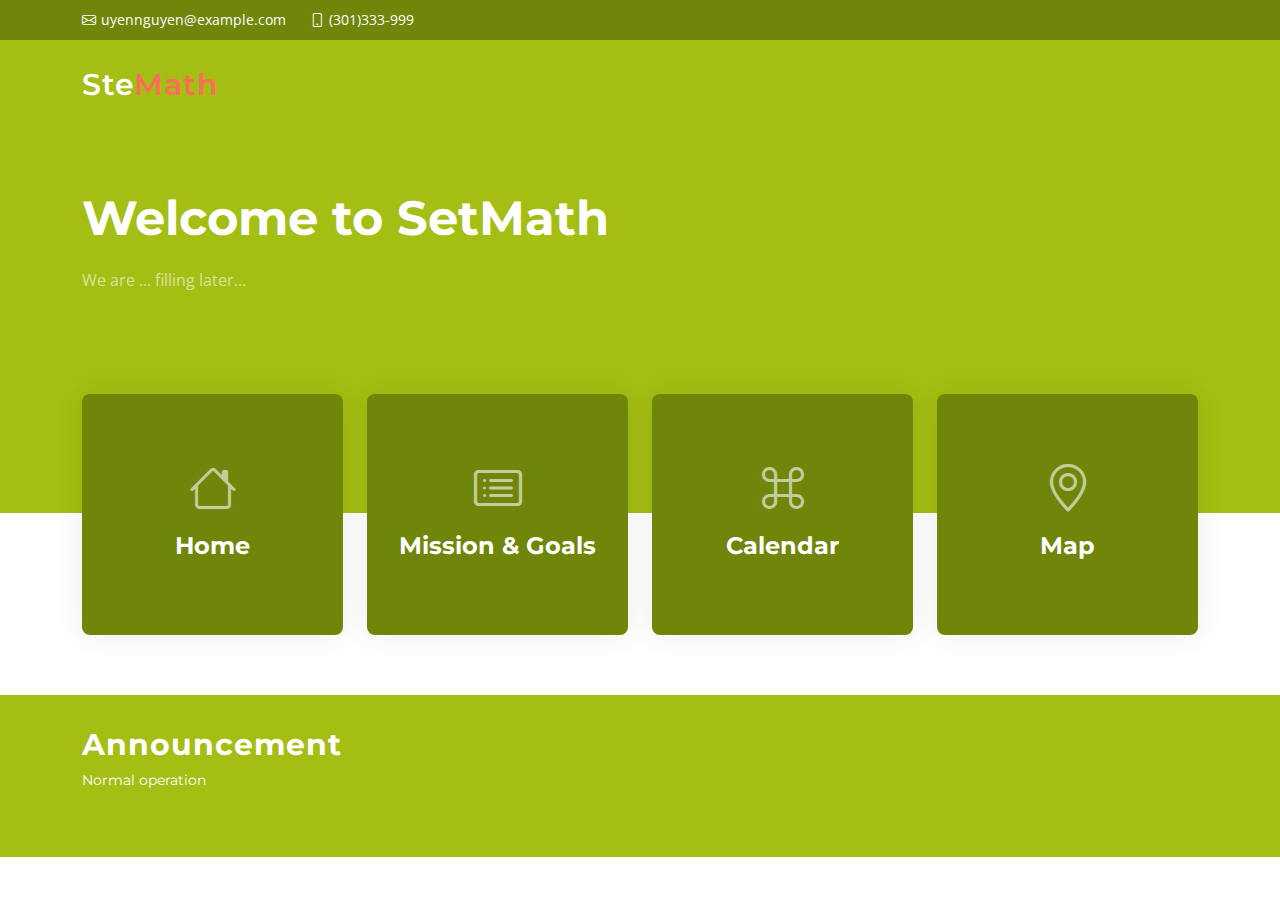
<file: index.html>
<!DOCTYPE html>
<html lang="en">

<head>
  <meta charset="utf-8">
  <meta content="width=device-width, initial-scale=1.0" name="viewport">

  <title>SteMath</title>
  <meta content="" name="description">
  <meta content="" name="keywords">

  <!-- Favicons -->
  <link href="assets/img/favicon.png" rel="icon">
  <link href="assets/img/apple-touch-icon.png" rel="apple-touch-icon">

  <!-- Google Fonts -->
  <link rel="preconnect" href="https://fonts.googleapis.com">
  <link rel="preconnect" href="https://fonts.gstatic.com" crossorigin>
  <link href="https://fonts.googleapis.com/css2?family=Open+Sans:ital,wght@0,300;0,400;0,500;0,600;0,700;1,300;1,400;1,600;1,700&family=Montserrat:ital,wght@0,300;0,400;0,500;0,600;0,700;1,300;1,400;1,500;1,600;1,700&family=Raleway:ital,wght@0,300;0,400;0,500;0,600;0,700;1,300;1,400;1,500;1,600;1,700&display=swap" rel="stylesheet">

  <!-- Vendor CSS Files -->
  <link href="assets/vendor/bootstrap/css/bootstrap.min.css" rel="stylesheet">
  <link href="assets/vendor/bootstrap-icons/bootstrap-icons.css" rel="stylesheet">
  <link href="assets/vendor/aos/aos.css" rel="stylesheet">
  <link href="assets/vendor/glightbox/css/glightbox.min.css" rel="stylesheet">
  <link href="assets/vendor/swiper/swiper-bundle.min.css" rel="stylesheet">

  <!-- Template Main CSS File -->
  <link href="assets/css/main.css" rel="stylesheet">

</head>

<body>

  <!-- ======= Header: Top main page ======= -->
  <!-- Top Bar -->
  <section id="topbar" class="topbar d-flex align-items-center">
    <div class="container d-md-flex justify-content-center justify-content-md-between">
      <div class="contact-info d-flex align-items-center">
        <!-- To maintain spacing -->
        <i class="bi bi-envelope d-flex align-items-center"><a href="mailto:uyennguyen@example.com">uyennguyen@example.com</a></i>
        <i class="bi bi-phone d-flex align-items-center ms-4"><span>(301)333-999</span></i>
      </div>
      <div class="social-links d-none d-md-flex align-items-center">
        <div class="contact-info d-flex align-items-center">
          <!-- Later -->
        </div>
      </div>
    </div>
  </section><!-- End Top Bar -->

  <header id="header" class="header d-flex align-items-center">

    <div class="container-fluid container-xl d-flex align-items-center justify-content-between">
      <a href="index.html" class="logo d-flex align-items-center">
        <h1>Ste<span>Math</span></h1>
      </a>
      <!-- Save this for submodule
      <nav id="navbar" class="navbar">
        <ul>
          <li><a href="#hero">Home</a></li>
          <li><a href="#contact">Contact</a></li>
          <li><a href="#services">What's News?</a></li>
        </ul>
      </nav>

      <i class="mobile-nav-toggle mobile-nav-show bi bi-list"></i>
    -->

      
      <i class="mobile-nav-toggle mobile-nav-hide d-none bi bi-x"></i>

    </div>
  </header><!-- End Header -->
  <!-- End Header -->

  <!-- ======= Welcome Section ======= -->
  <section id="hero" class="hero">
    <div class="container position-relative">
      <div class="row gy-5" data-aos="fade-in">
        <div class="col-lg-6 order-2 order-lg-1 d-flex flex-column justify-content-center text-center text-lg-start">
          <h2>Welcome to <span>SetMath</span></h2>
          <p>We are ... filling later...</p>
          <!-- ======= youtube here
          <div class="d-flex justify-content-center justify-content-lg-start">
            <a href="#about" class="btn-get-started">Get Started</a>
            <a href="https://www.youtube.com/watch?v=LXb3EKWsInQ" class="glightbox btn-watch-video d-flex align-items-center"><i class="bi bi-play-circle"></i><span>Watch Video</span></a>
          </div> end youtube ======= -->
        </div>
      </div>
    </div>

    <div class="icon-boxes position-relative">
      <div class="container position-relative">
        <div class="row gy-4 mt-5">

          <div class="col-xl-3 col-md-6" data-aos="fade-up" data-aos-delay="100">
            <div style="background:#6f860a" class="icon-box">
              <div class="icon"><i class="bi bi-house"></i></div>
              <h4 class="title"><a href="" class="stretched-link">Home</a></h4>
            </div>
          </div><!--End Icon Box -->

          <div class="col-xl-3 col-md-6" data-aos="fade-up" data-aos-delay="200">
            <div style="background:#6f860a" class="icon-box">
              <div class="icon"><i class="bi bi-card-list"></i></div>
              <h4 class="title"><a href="mission.html" class="stretched-link">Mission & Goals</a></h4>
            </div>
          </div><!--End Icon Box -->

          <div class="col-xl-3 col-md-6" data-aos="fade-up" data-aos-delay="500">
            <div style="background:#6f860a" class="icon-box">
              <div class="icon"><i class="bi bi-command"></i></div>
              <h4 class="title"><a href="calendar.html" class="stretched-link">Calendar</a></h4>
            </div>
          </div><!--End Icon Box -->

          <div class="col-xl-3 col-md-6" data-aos="fade-up" data-aos-delay="300">
            <div style="background:#6f860a" class="icon-box">
              <div class="icon"><i class="bi bi-geo-alt"></i></div>
              <h4 class="title"><a href="map.html" class="stretched-link">Map</a></h4>
            </div>
          </div><!--End Icon Box -->

        </div>
      </div>
    </div>

    </div>
  </section>
  <!-- End Welcome Section -->

  <!-- ======= Footer ======= -->
  <footer id="footer" class="footer">

    <div class="container">
      <div class="row gy-4">
        <div class="col-lg-5 col-md-12 footer-info">
          <a href="index.html" class="logo d-flex align-items-center">
            <span>Announcement </span>
          </a>
          <p>Normal operation</p>
        </div>

      </div>
    </div>

  </footer><!-- End Footer -->
  <!-- End Footer -->

  <a href="#" class="scroll-top d-flex align-items-center justify-content-center"><i class="bi bi-arrow-up-short"></i></a>

  <div id="preloader"></div>

  <!-- Vendor JS Files -->
  <script src="assets/vendor/bootstrap/js/bootstrap.bundle.min.js"></script>
  <script src="assets/vendor/aos/aos.js"></script>
  <script src="assets/vendor/glightbox/js/glightbox.min.js"></script>
  <script src="assets/vendor/purecounter/purecounter_vanilla.js"></script>
  <script src="assets/vendor/swiper/swiper-bundle.min.js"></script>
  <script src="assets/vendor/isotope-layout/isotope.pkgd.min.js"></script>
  <script src="assets/vendor/php-email-form/validate.js"></script>

  <!-- Template Main JS File -->
  <script src="assets/js/main.js"></script>

</body>

</html>
</file>
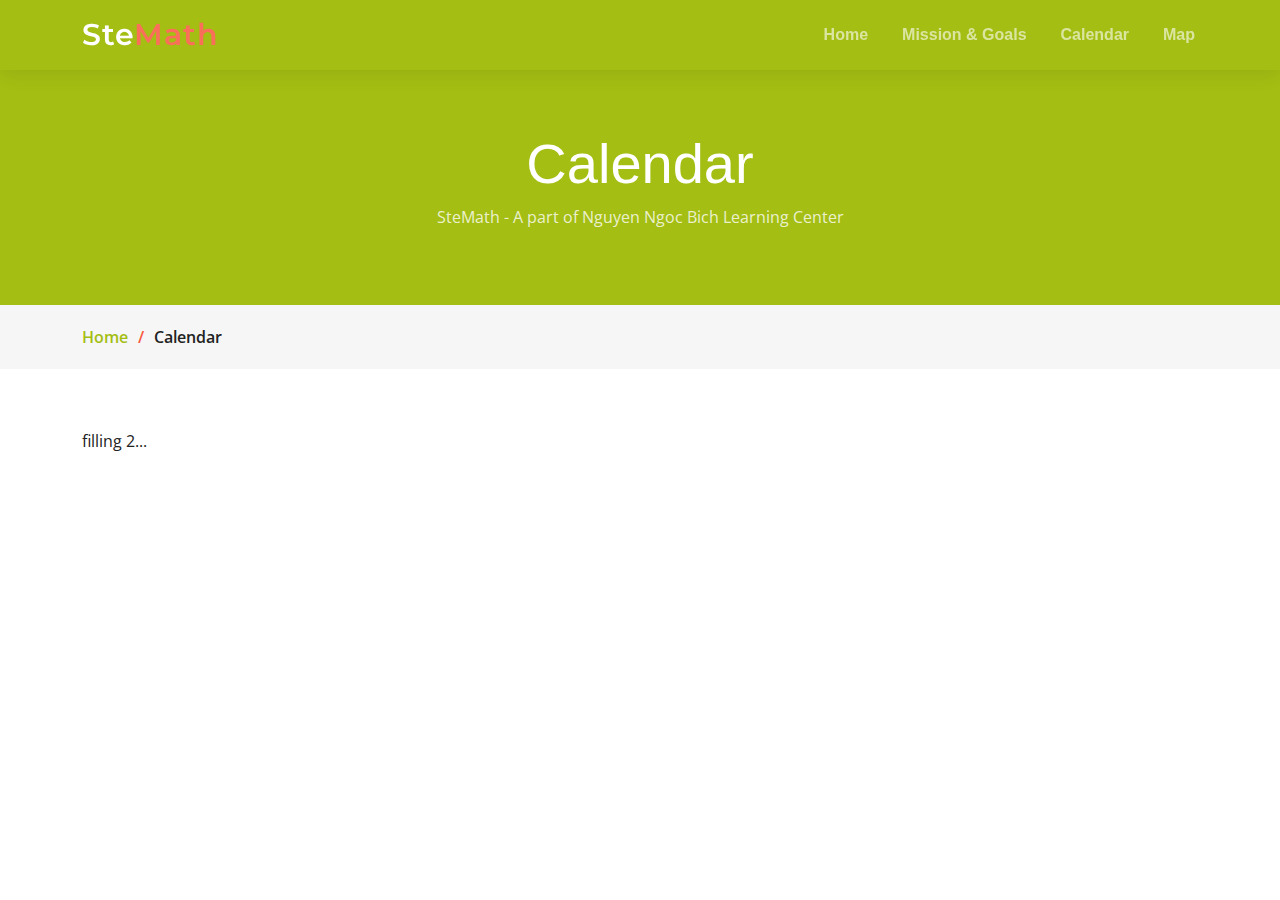
<file: calendar.html>
<!DOCTYPE html>
<html lang="en">

<head>
  <meta charset="utf-8">
  <meta content="width=device-width, initial-scale=1.0" name="viewport">

  <title>SteMath</title>
  <meta content="" name="description">
  <meta content="" name="keywords">

  <!-- Favicons -->
  <link href="assets/img/favicon.png" rel="icon">
  <link href="assets/img/apple-touch-icon.png" rel="apple-touch-icon">

  <!-- Google Fonts -->
  <link rel="preconnect" href="https://fonts.googleapis.com">
  <link rel="preconnect" href="https://fonts.gstatic.com" crossorigin>
  <link href="https://fonts.googleapis.com/css2?family=Open+Sans:ital,wght@0,300;0,400;0,500;0,600;0,700;1,300;1,400;1,600;1,700&family=Montserrat:ital,wght@0,300;0,400;0,500;0,600;0,700;1,300;1,400;1,500;1,600;1,700&family=Raleway:ital,wght@0,300;0,400;0,500;0,600;0,700;1,300;1,400;1,500;1,600;1,700&display=swap" rel="stylesheet">

  <!-- Vendor CSS Files -->
  <link href="assets/vendor/bootstrap/css/bootstrap.min.css" rel="stylesheet">
  <link href="assets/vendor/bootstrap-icons/bootstrap-icons.css" rel="stylesheet">
  <link href="assets/vendor/aos/aos.css" rel="stylesheet">
  <link href="assets/vendor/glightbox/css/glightbox.min.css" rel="stylesheet">
  <link href="assets/vendor/swiper/swiper-bundle.min.css" rel="stylesheet">

  <!-- Template Main CSS File -->
  <link href="assets/css/main.css" rel="stylesheet">
</head>

<body>

  <!-- ======= Header ======= -->

  <header id="header" class="header d-flex align-items-center">

    <div class="container-fluid container-xl d-flex align-items-center justify-content-between">
      <a href="index.html" class="logo d-flex align-items-center">
        <h1>Ste<span>Math</span></h1>
      </a>
      <nav id="navbar" class="navbar">
        <ul>
          <li><a href="index.html">Home</a></li>
          <li><a href="mission.html">Mission & Goals</a></li>
          <li><a href="calendar.html">Calendar</a></li>
          <li><a href="map.html">Map</a></li>
        </ul>
      </nav><!-- .navbar -->

      <i class="mobile-nav-toggle mobile-nav-show bi bi-list"></i>
      <i class="mobile-nav-toggle mobile-nav-hide d-none bi bi-x"></i>

    </div>
  </header><!-- End Header -->
  <!-- End Header -->

  <main id="main">

    <!-- ======= Breadcrumbs ======= -->
    <div class="breadcrumbs">
      <div class="page-header d-flex align-items-center" style="background-image: url('');">
        <div class="container position-relative">
          <div class="row d-flex justify-content-center">
            <div class="col-lg-6 text-center">
              <h2>Calendar</h2>
              <p>SteMath - A part of Nguyen Ngoc Bich Learning Center</p>
            </div>
          </div>
        </div>
      </div>
      <nav>
        <div class="container">
          <ol>
            <li><a href="index.html">Home</a></li>
            <li>Calendar</li>
          </ol>
        </div>
      </nav>
    </div><!-- End Breadcrumbs -->

    <section class="sample-page">
      <div class="container" data-aos="fade-up">

        <p>
          filling 2...
        </p>

      </div>
    </section>

  </main><!-- End #main -->

  <a href="#" class="scroll-top d-flex align-items-center justify-content-center"><i class="bi bi-arrow-up-short"></i></a>

  <div id="preloader"></div>

  <!-- Vendor JS Files -->
  <script src="assets/vendor/bootstrap/js/bootstrap.bundle.min.js"></script>
  <script src="assets/vendor/aos/aos.js"></script>
  <script src="assets/vendor/glightbox/js/glightbox.min.js"></script>
  <script src="assets/vendor/purecounter/purecounter_vanilla.js"></script>
  <script src="assets/vendor/swiper/swiper-bundle.min.js"></script>
  <script src="assets/vendor/isotope-layout/isotope.pkgd.min.js"></script>
  <script src="assets/vendor/php-email-form/validate.js"></script>

  <!-- Template Main JS File -->
  <script src="assets/js/main.js"></script>

</body>

</html>
</file>
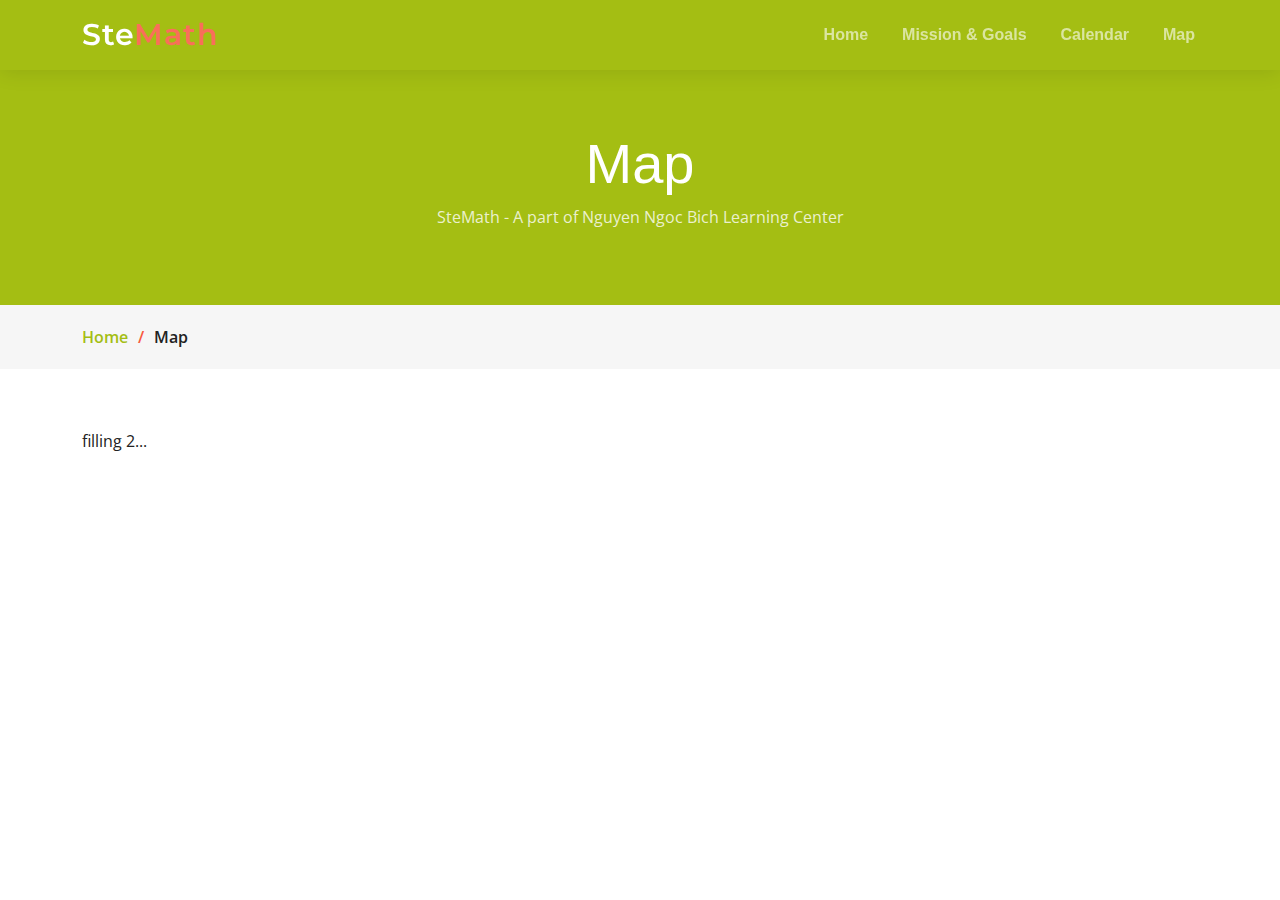
<file: map.html>
<!DOCTYPE html>
<html lang="en">

<head>
  <meta charset="utf-8">
  <meta content="width=device-width, initial-scale=1.0" name="viewport">

  <title>SteMath</title>
  <meta content="" name="description">
  <meta content="" name="keywords">

  <!-- Favicons -->
  <link href="assets/img/favicon.png" rel="icon">
  <link href="assets/img/apple-touch-icon.png" rel="apple-touch-icon">

  <!-- Google Fonts -->
  <link rel="preconnect" href="https://fonts.googleapis.com">
  <link rel="preconnect" href="https://fonts.gstatic.com" crossorigin>
  <link href="https://fonts.googleapis.com/css2?family=Open+Sans:ital,wght@0,300;0,400;0,500;0,600;0,700;1,300;1,400;1,600;1,700&family=Montserrat:ital,wght@0,300;0,400;0,500;0,600;0,700;1,300;1,400;1,500;1,600;1,700&family=Raleway:ital,wght@0,300;0,400;0,500;0,600;0,700;1,300;1,400;1,500;1,600;1,700&display=swap" rel="stylesheet">

  <!-- Vendor CSS Files -->
  <link href="assets/vendor/bootstrap/css/bootstrap.min.css" rel="stylesheet">
  <link href="assets/vendor/bootstrap-icons/bootstrap-icons.css" rel="stylesheet">
  <link href="assets/vendor/aos/aos.css" rel="stylesheet">
  <link href="assets/vendor/glightbox/css/glightbox.min.css" rel="stylesheet">
  <link href="assets/vendor/swiper/swiper-bundle.min.css" rel="stylesheet">

  <!-- Template Main CSS File -->
  <link href="assets/css/main.css" rel="stylesheet">
</head>

<body>

  <!-- ======= Header ======= -->

  <header id="header" class="header d-flex align-items-center">

    <div class="container-fluid container-xl d-flex align-items-center justify-content-between">
      <a href="index.html" class="logo d-flex align-items-center">
        <h1>Ste<span>Math</span></h1>
      </a>
      <nav id="navbar" class="navbar">
        <ul>
          <li><a href="index.html">Home</a></li>
          <li><a href="mission.html">Mission & Goals</a></li>
          <li><a href="calendar.html">Calendar</a></li>
          <li><a href="map.html">Map</a></li>
        </ul>
      </nav><!-- .navbar -->

      <i class="mobile-nav-toggle mobile-nav-show bi bi-list"></i>
      <i class="mobile-nav-toggle mobile-nav-hide d-none bi bi-x"></i>

    </div>
  </header><!-- End Header -->
  <!-- End Header -->

  <main id="main">

    <!-- ======= Breadcrumbs ======= -->
    <div class="breadcrumbs">
      <div class="page-header d-flex align-items-center" style="background-image: url('');">
        <div class="container position-relative">
          <div class="row d-flex justify-content-center">
            <div class="col-lg-6 text-center">
              <h2>Map</h2>
              <p>SteMath - A part of Nguyen Ngoc Bich Learning Center</p>
            </div>
          </div>
        </div>
      </div>
      <nav>
        <div class="container">
          <ol>
            <li><a href="index.html">Home</a></li>
            <li>Map</li>
          </ol>
        </div>
      </nav>
    </div><!-- End Breadcrumbs -->

    <section class="sample-page">
      <div class="container" data-aos="fade-up">

        <p>
          filling 2...
        </p>

      </div>
    </section>

  </main><!-- End #main -->

  <a href="#" class="scroll-top d-flex align-items-center justify-content-center"><i class="bi bi-arrow-up-short"></i></a>

  <div id="preloader"></div>

  <!-- Vendor JS Files -->
  <script src="assets/vendor/bootstrap/js/bootstrap.bundle.min.js"></script>
  <script src="assets/vendor/aos/aos.js"></script>
  <script src="assets/vendor/glightbox/js/glightbox.min.js"></script>
  <script src="assets/vendor/purecounter/purecounter_vanilla.js"></script>
  <script src="assets/vendor/swiper/swiper-bundle.min.js"></script>
  <script src="assets/vendor/isotope-layout/isotope.pkgd.min.js"></script>
  <script src="assets/vendor/php-email-form/validate.js"></script>

  <!-- Template Main JS File -->
  <script src="assets/js/main.js"></script>

</body>

</html>
</file>
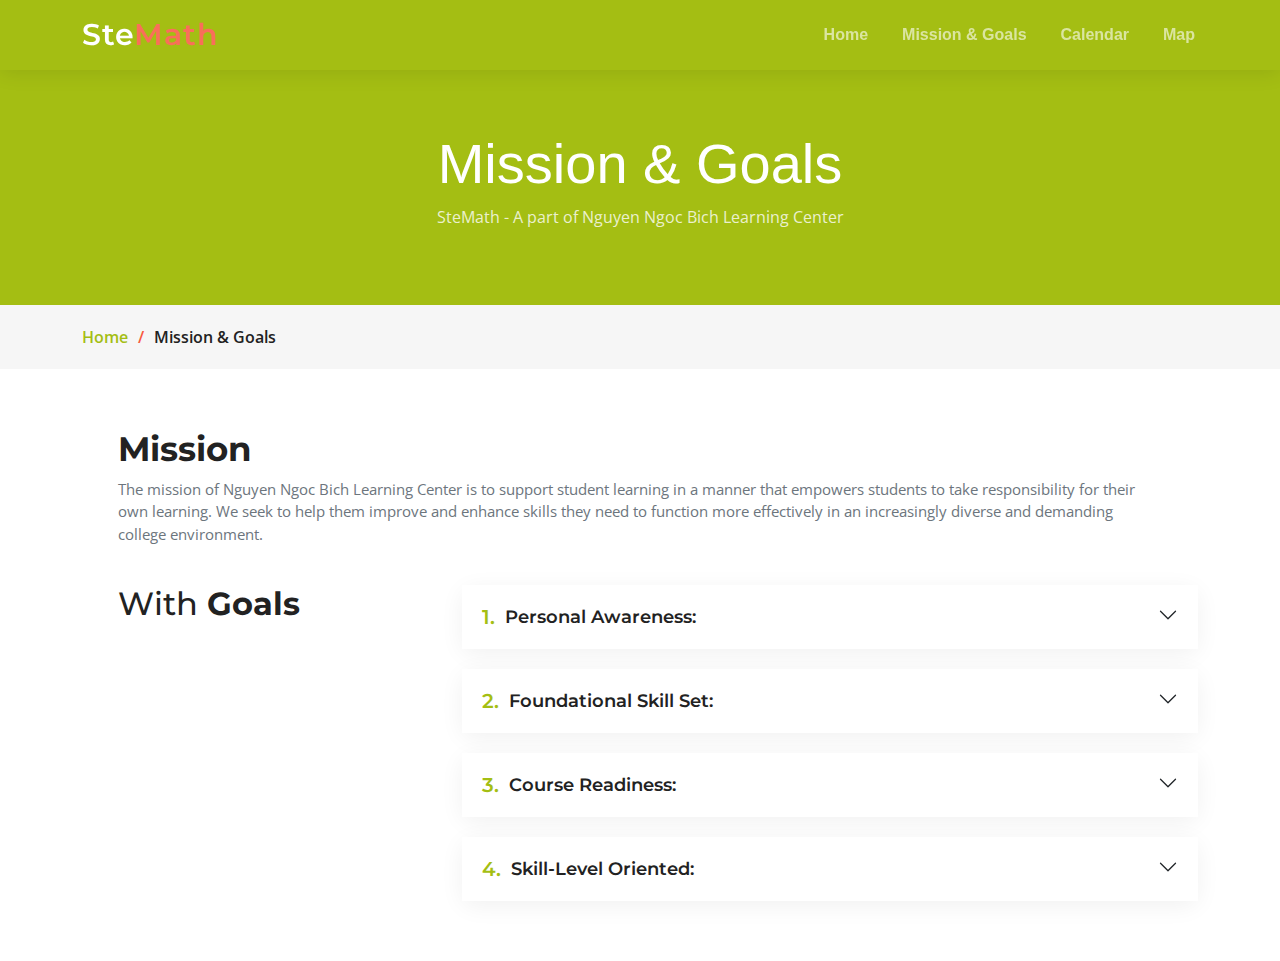
<file: mission.html>
<!DOCTYPE html>
<html lang="en">

<head>
  <meta charset="utf-8">
  <meta content="width=device-width, initial-scale=1.0" name="viewport">

  <title>SteMath</title>
  <meta content="" name="description">
  <meta content="" name="keywords">

  <!-- Favicons -->
  <link href="assets/img/favicon.png" rel="icon">
  <link href="assets/img/apple-touch-icon.png" rel="apple-touch-icon">

  <!-- Google Fonts -->
  <link rel="preconnect" href="https://fonts.googleapis.com">
  <link rel="preconnect" href="https://fonts.gstatic.com" crossorigin>
  <link href="https://fonts.googleapis.com/css2?family=Open+Sans:ital,wght@0,300;0,400;0,500;0,600;0,700;1,300;1,400;1,600;1,700&family=Montserrat:ital,wght@0,300;0,400;0,500;0,600;0,700;1,300;1,400;1,500;1,600;1,700&family=Raleway:ital,wght@0,300;0,400;0,500;0,600;0,700;1,300;1,400;1,500;1,600;1,700&display=swap" rel="stylesheet">

  <!-- Vendor CSS Files -->
  <link href="assets/vendor/bootstrap/css/bootstrap.min.css" rel="stylesheet">
  <link href="assets/vendor/bootstrap-icons/bootstrap-icons.css" rel="stylesheet">
  <link href="assets/vendor/aos/aos.css" rel="stylesheet">
  <link href="assets/vendor/glightbox/css/glightbox.min.css" rel="stylesheet">
  <link href="assets/vendor/swiper/swiper-bundle.min.css" rel="stylesheet">

  <!-- Template Main CSS File -->
  <link href="assets/css/main.css" rel="stylesheet">

</head>

<body>

  <!-- ======= Header ======= -->

  <header id="header" class="header d-flex align-items-center">

    <div class="container-fluid container-xl d-flex align-items-center justify-content-between">
      <a href="index.html" class="logo d-flex align-items-center">
        <h1>Ste<span>Math</span></h1>
      </a>
      <nav id="navbar" class="navbar">
        <ul>
          <li><a href="index.html">Home</a></li>
          <li><a href="mission.html">Mission & Goals</a></li>
          <li><a href="calendar.html">Calendar</a></li>
          <li><a href="map.html">Map</a></li>
        </ul>
      </nav><!-- .navbar -->

      <i class="mobile-nav-toggle mobile-nav-show bi bi-list"></i>
      <i class="mobile-nav-toggle mobile-nav-hide d-none bi bi-x"></i>

    </div>
  </header><!-- End Header -->
  <!-- End Header -->

  <main id="main">

    <!-- ======= Breadcrumbs ======= -->
    <div class="breadcrumbs">
      <div class="page-header d-flex align-items-center" style="background-image: url('');">
        <div class="container position-relative">
          <div class="row d-flex justify-content-center">
            <div class="col-lg-6 text-center">
              <h2>Mission & Goals</h2>
              <p>SteMath - A part of Nguyen Ngoc Bich Learning Center</p>
            </div>
          </div>
        </div>
      </div>
      <nav>
        <div class="container">
          <ol>
            <li><a href="index.html">Home</a></li>
            <li>Mission & Goals</li>
          </ol>
        </div>
      </nav>
    </div><!-- End Breadcrumbs -->

    <!--Mission and Goals-->
    <!-- ======= Frequently Asked Questions Section ======= -->
    <section id="faq" class="faq">
      <div class="container" data-aos="fade-up">

        <div class="row gy-4">
          <div class="content px-xl-5">
            <h3><strong>Mission</strong></h3>
              <p>
                The mission of Nguyen Ngoc Bich Learning Center is to support student learning in a manner that empowers students to take responsibility for their own learning. We seek to help them improve and enhance skills they need to function more effectively in an increasingly diverse and demanding college environment.
              </p>
          </div>

          <div class="content px-xl-5 col-lg-4">
            <h2>With <strong>Goals</strong></h2>
              <p>
                
              </p>
          </div>

          <div class="col-lg-8">

            <div class="accordion accordion-flush" id="faqlist" data-aos="fade-up" data-aos-delay="100">

              <div class="accordion-item">
                <h3 class="accordion-header">
                  <button class="accordion-button collapsed" type="button" data-bs-toggle="collapse" data-bs-target="#faq-content-1">
                    <span class="num">1.</span>
                    Personal Awareness:
                  </button>
                </h3>
                <div id="faq-content-1" class="accordion-collapse collapse" data-bs-parent="#faqlist">
                  <div class="accordion-body">
                    Students will engage in self-assessment of his/her academic learning and 
                    personal growth.
                  </div>
                </div>
              </div><!-- # Faq item-->

              <div class="accordion-item">
                <h3 class="accordion-header">
                  <button class="accordion-button collapsed" type="button" data-bs-toggle="collapse" data-bs-target="#faq-content-2">
                    <span class="num">2.</span>
                    Foundational Skill Set:
                  </button>
                </h3>
                <div id="faq-content-2" class="accordion-collapse collapse" data-bs-parent="#faqlist">
                  <div class="accordion-body">
                    Students will develop and reinforce a foundation to gain confidence to excel outside of the classroom.
                  </div>
                </div>
              </div><!-- # Faq item-->

              <div class="accordion-item">
                <h3 class="accordion-header">
                  <button class="accordion-button collapsed" type="button" data-bs-toggle="collapse" data-bs-target="#faq-content-3">
                    <span class="num">3.</span>
                    Course Readiness:
                  </button>
                </h3>
                <div id="faq-content-3" class="accordion-collapse collapse" data-bs-parent="#faqlist">
                  <div class="accordion-body">
                    Students will successfully strengthen their level of developmental coursework in writing, reading, and math.
                  </div>
                </div>
              </div><!-- # Faq item-->

              <div class="accordion-item">
                <h3 class="accordion-header">
                  <button class="accordion-button collapsed" type="button" data-bs-toggle="collapse" data-bs-target="#faq-content-4">
                    <span class="num">4.</span>
                    Skill-Level Oriented:
                  </button>
                </h3>
                <div id="faq-content-4" class="accordion-collapse collapse" data-bs-parent="#faqlist">
                  <div class="accordion-body">
                    Reduce barriers for student success by responding to their unique learning needs.
                  </div>
                </div>
              </div><!-- # Faq item-->

            </div>

          </div>
        </div>

      </div>
    </section><!-- Mission and Goals -->


  </main><!-- End #main -->

  <a href="#" class="scroll-top d-flex align-items-center justify-content-center"><i class="bi bi-arrow-up-short"></i></a>

  <div id="preloader"></div>

  <!-- Vendor JS Files -->
  <script src="assets/vendor/bootstrap/js/bootstrap.bundle.min.js"></script>
  <script src="assets/vendor/aos/aos.js"></script>
  <script src="assets/vendor/glightbox/js/glightbox.min.js"></script>
  <script src="assets/vendor/purecounter/purecounter_vanilla.js"></script>
  <script src="assets/vendor/swiper/swiper-bundle.min.js"></script>
  <script src="assets/vendor/isotope-layout/isotope.pkgd.min.js"></script>
  <script src="assets/vendor/php-email-form/validate.js"></script>

  <!-- Template Main JS File -->
  <script src="assets/js/main.js"></script>

</body>

</html>
</file>
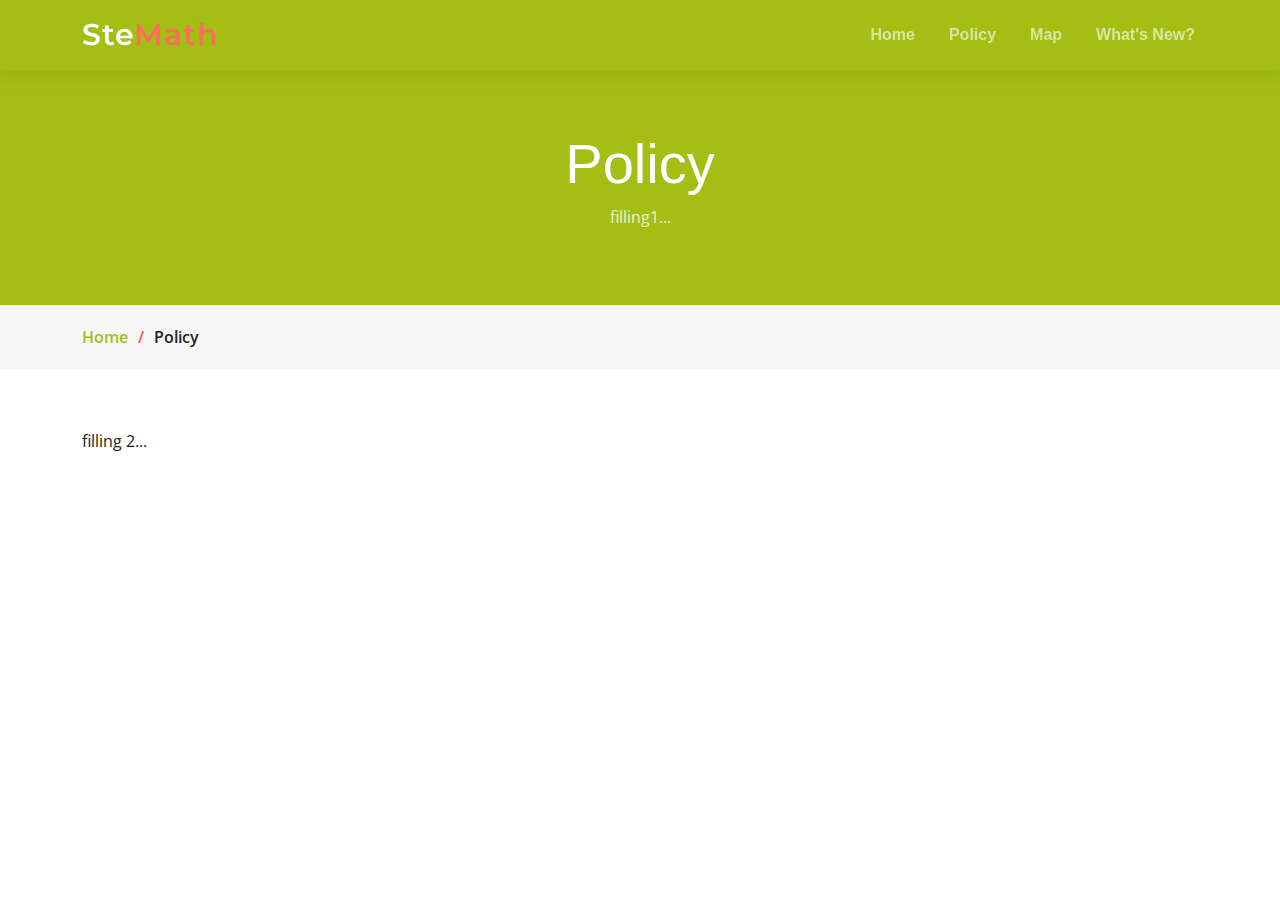
<file: policy.html>
<!DOCTYPE html>
<html lang="en">

<head>
  <meta charset="utf-8">
  <meta content="width=device-width, initial-scale=1.0" name="viewport">

  <title>SteMath</title>
  <meta content="" name="description">
  <meta content="" name="keywords">

  <!-- Favicons -->
  <link href="assets/img/favicon.png" rel="icon">
  <link href="assets/img/apple-touch-icon.png" rel="apple-touch-icon">

  <!-- Google Fonts -->
  <link rel="preconnect" href="https://fonts.googleapis.com">
  <link rel="preconnect" href="https://fonts.gstatic.com" crossorigin>
  <link href="https://fonts.googleapis.com/css2?family=Open+Sans:ital,wght@0,300;0,400;0,500;0,600;0,700;1,300;1,400;1,600;1,700&family=Montserrat:ital,wght@0,300;0,400;0,500;0,600;0,700;1,300;1,400;1,500;1,600;1,700&family=Raleway:ital,wght@0,300;0,400;0,500;0,600;0,700;1,300;1,400;1,500;1,600;1,700&display=swap" rel="stylesheet">

  <!-- Vendor CSS Files -->
  <link href="assets/vendor/bootstrap/css/bootstrap.min.css" rel="stylesheet">
  <link href="assets/vendor/bootstrap-icons/bootstrap-icons.css" rel="stylesheet">
  <link href="assets/vendor/aos/aos.css" rel="stylesheet">
  <link href="assets/vendor/glightbox/css/glightbox.min.css" rel="stylesheet">
  <link href="assets/vendor/swiper/swiper-bundle.min.css" rel="stylesheet">

  <!-- Template Main CSS File -->
  <link href="assets/css/main.css" rel="stylesheet">

</head>

<body>

  <!-- ======= Header ======= -->

  <header id="header" class="header d-flex align-items-center">

    <div class="container-fluid container-xl d-flex align-items-center justify-content-between">
      <a href="index.html" class="logo d-flex align-items-center">
        <h1>Ste<span>Math</span></h1>
      </a>
      <nav id="navbar" class="navbar">
        <ul>
          <li><a href="index.html">Home</a></li>
          <li><a href="policy.html">Policy</a></li>
          <li><a href="map.html">Map</a></li>
          <li><a href="whatsnew.html">What's New?</a></li>
        </ul>
      </nav><!-- .navbar -->

      <i class="mobile-nav-toggle mobile-nav-show bi bi-list"></i>
      <i class="mobile-nav-toggle mobile-nav-hide d-none bi bi-x"></i>

    </div>
  </header><!-- End Header -->
  <!-- End Header -->

  <main id="main">

    <!-- ======= Breadcrumbs ======= -->
    <div class="breadcrumbs">
      <div class="page-header d-flex align-items-center" style="background-image: url('');">
        <div class="container position-relative">
          <div class="row d-flex justify-content-center">
            <div class="col-lg-6 text-center">
              <h2>Policy</h2>
              <p>filling1...</p>
            </div>
          </div>
        </div>
      </div>
      <nav>
        <div class="container">
          <ol>
            <li><a href="index.html">Home</a></li>
            <li>Policy</li>
          </ol>
        </div>
      </nav>
    </div><!-- End Breadcrumbs -->

    <section class="sample-page">
      <div class="container" data-aos="fade-up">

        <p>
          filling 2...
        </p>

      </div>
    </section>

  </main><!-- End #main -->

  <a href="#" class="scroll-top d-flex align-items-center justify-content-center"><i class="bi bi-arrow-up-short"></i></a>

  <div id="preloader"></div>

  <!-- Vendor JS Files -->
  <script src="assets/vendor/bootstrap/js/bootstrap.bundle.min.js"></script>
  <script src="assets/vendor/aos/aos.js"></script>
  <script src="assets/vendor/glightbox/js/glightbox.min.js"></script>
  <script src="assets/vendor/purecounter/purecounter_vanilla.js"></script>
  <script src="assets/vendor/swiper/swiper-bundle.min.js"></script>
  <script src="assets/vendor/isotope-layout/isotope.pkgd.min.js"></script>
  <script src="assets/vendor/php-email-form/validate.js"></script>

  <!-- Template Main JS File -->
  <script src="assets/js/main.js"></script>

</body>

</html>
</file>
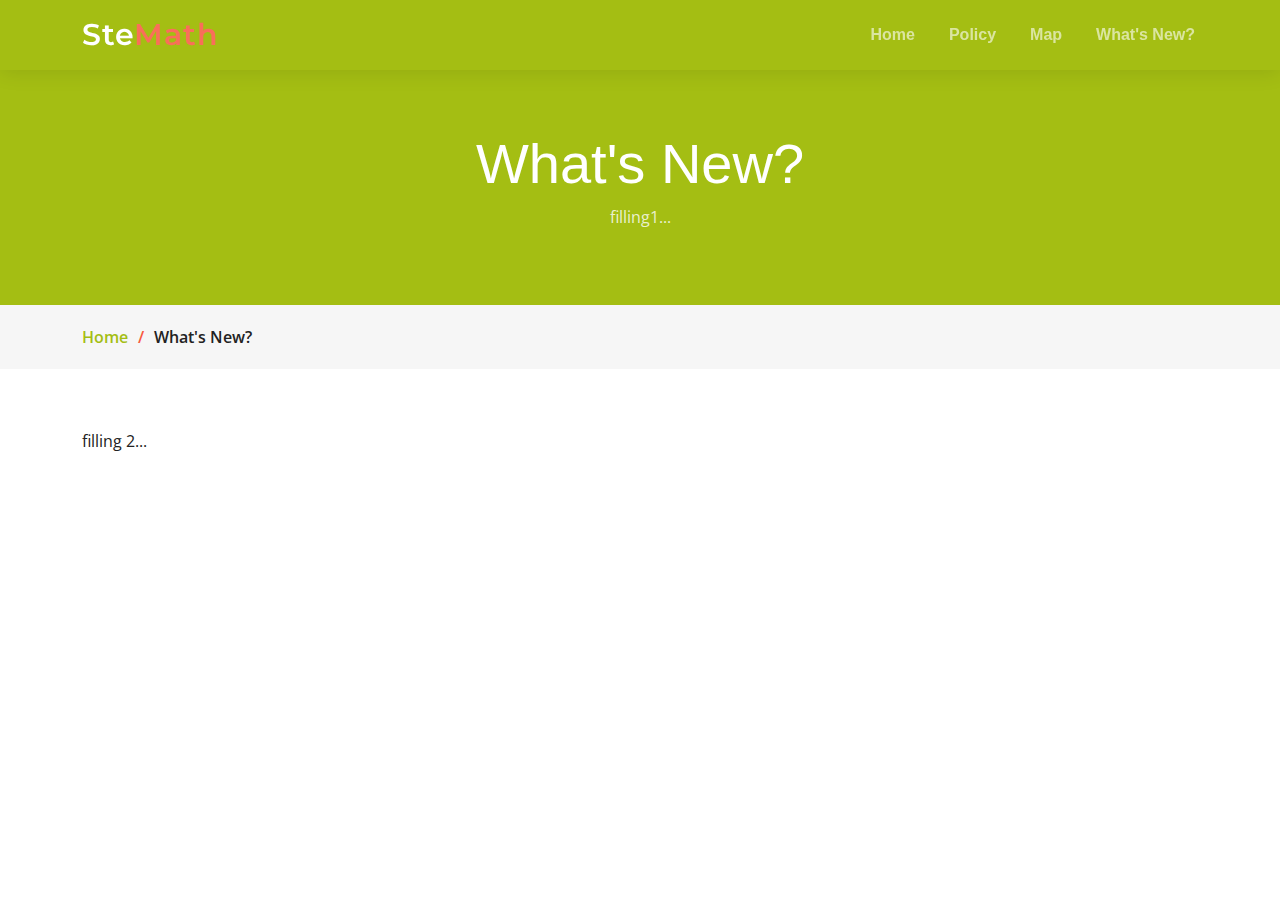
<file: whatsnew.html>
<!DOCTYPE html>
<html lang="en">

<head>
  <meta charset="utf-8">
  <meta content="width=device-width, initial-scale=1.0" name="viewport">

  <title>SteMath</title>
  <meta content="" name="description">
  <meta content="" name="keywords">

  <!-- Favicons -->
  <link href="assets/img/favicon.png" rel="icon">
  <link href="assets/img/apple-touch-icon.png" rel="apple-touch-icon">

  <!-- Google Fonts -->
  <link rel="preconnect" href="https://fonts.googleapis.com">
  <link rel="preconnect" href="https://fonts.gstatic.com" crossorigin>
  <link href="https://fonts.googleapis.com/css2?family=Open+Sans:ital,wght@0,300;0,400;0,500;0,600;0,700;1,300;1,400;1,600;1,700&family=Montserrat:ital,wght@0,300;0,400;0,500;0,600;0,700;1,300;1,400;1,500;1,600;1,700&family=Raleway:ital,wght@0,300;0,400;0,500;0,600;0,700;1,300;1,400;1,500;1,600;1,700&display=swap" rel="stylesheet">

  <!-- Vendor CSS Files -->
  <link href="assets/vendor/bootstrap/css/bootstrap.min.css" rel="stylesheet">
  <link href="assets/vendor/bootstrap-icons/bootstrap-icons.css" rel="stylesheet">
  <link href="assets/vendor/aos/aos.css" rel="stylesheet">
  <link href="assets/vendor/glightbox/css/glightbox.min.css" rel="stylesheet">
  <link href="assets/vendor/swiper/swiper-bundle.min.css" rel="stylesheet">

  <!-- Template Main CSS File -->
  <link href="assets/css/main.css" rel="stylesheet">
</head>

<body>

  <!-- ======= Header ======= -->

  <header id="header" class="header d-flex align-items-center">

    <div class="container-fluid container-xl d-flex align-items-center justify-content-between">
      <a href="index.html" class="logo d-flex align-items-center">
        <h1>Ste<span>Math</span></h1>
      </a>
      <nav id="navbar" class="navbar">
        <ul>
          <li><a href="index.html">Home</a></li>
          <li><a href="policy.html">Policy</a></li>
          <li><a href="map.html">Map</a></li>
          <li><a href="whatsnew.html">What's New?</a></li>
        </ul>
      </nav><!-- .navbar -->

      <i class="mobile-nav-toggle mobile-nav-show bi bi-list"></i>
      <i class="mobile-nav-toggle mobile-nav-hide d-none bi bi-x"></i>

    </div>
  </header><!-- End Header -->
  <!-- End Header -->

  <main id="main">

    <!-- ======= Breadcrumbs ======= -->
    <div class="breadcrumbs">
      <div class="page-header d-flex align-items-center" style="background-image: url('');">
        <div class="container position-relative">
          <div class="row d-flex justify-content-center">
            <div class="col-lg-6 text-center">
              <h2>What's New?</h2>
              <p>filling1...</p>
            </div>
          </div>
        </div>
      </div>
      <nav>
        <div class="container">
          <ol>
            <li><a href="index.html">Home</a></li>
            <li>What's New?</li>
          </ol>
        </div>
      </nav>
    </div><!-- End Breadcrumbs -->

    <section class="sample-page">
      <div class="container" data-aos="fade-up">

        <p>
          filling 2...
        </p>

      </div>
    </section>

  </main><!-- End #main -->

  <a href="#" class="scroll-top d-flex align-items-center justify-content-center"><i class="bi bi-arrow-up-short"></i></a>

  <div id="preloader"></div>

  <!-- Vendor JS Files -->
  <script src="assets/vendor/bootstrap/js/bootstrap.bundle.min.js"></script>
  <script src="assets/vendor/aos/aos.js"></script>
  <script src="assets/vendor/glightbox/js/glightbox.min.js"></script>
  <script src="assets/vendor/purecounter/purecounter_vanilla.js"></script>
  <script src="assets/vendor/swiper/swiper-bundle.min.js"></script>
  <script src="assets/vendor/isotope-layout/isotope.pkgd.min.js"></script>
  <script src="assets/vendor/php-email-form/validate.js"></script>

  <!-- Template Main JS File -->
  <script src="assets/js/main.js"></script>

</body>

</html>
</file>
<file: assets/css/main.css>
/**
* Template Name: Impact
* Updated: Jul 27 2023 with Bootstrap v5.3.1
* Template URL: https://bootstrapmade.com/impact-bootstrap-business-website-template/
* Author: BootstrapMade.com
* License: https://bootstrapmade.com/license/
*/

/*--------------------------------------------------------------
# Set main reusable colors and fonts using CSS variables
# Learn more about CSS variables at https://developer.mozilla.org/en-US/docs/Web/CSS/Using_CSS_custom_properties
--------------------------------------------------------------*/
/* Fonts */
:root {
  --font-default: "Open Sans", system-ui, -apple-system, "Segoe UI", Roboto, "Helvetica Neue", Arial, "Noto Sans", "Liberation Sans", sans-serif, "Apple Color Emoji", "Segoe UI Emoji", "Segoe UI Symbol", "Noto Color Emoji";
  --font-primary: "Montserrat", sans-serif;
  --font-secondary: "Poppins", sans-serif;
}

/* Colors */
:root {
  --color-default: #222222;
  --color-primary:  #a4be13;
  --color-secondary: #f85a40;
}

/* Smooth scroll behavior */
:root {
  scroll-behavior: smooth;
}

/*--------------------------------------------------------------
# General
--------------------------------------------------------------*/
body {
  font-family: var(--font-default);
  color: var(--color-default);
}

a {
  color: var(--color-primary);
  text-decoration: none;
}

a:hover {
  color: #00b6a1;
  text-decoration: none;
}

h1,
h2,
h3,
h4,
h5,
h6 {
  font-family: var(--font-primary);
}

/*--------------------------------------------------------------
# Sections & Section Header
--------------------------------------------------------------*/
section {
  padding: 60px 0;
  overflow: hidden;
}

.sections-bg {
  background-color: #f6f6f6;
}

.section-header {
  text-align: center;
  padding-bottom: 60px;
}

.section-header h2 {
  font-size: 32px;
  font-weight: 600;
  margin-bottom: 20px;
  padding-bottom: 20px;
  position: relative;
}

.section-header h2:after {
  content: "";
  position: absolute;
  display: block;
  width: 50px;
  height: 3px;
  background: var(--color-primary);
  left: 0;
  right: 0;
  bottom: 0;
  margin: auto;
}

.section-header p {
  margin-bottom: 0;
  color: #6f6f6f;
}

/*--------------------------------------------------------------
# Breadcrumbs
--------------------------------------------------------------*/
.breadcrumbs .page-header {
  padding: 60px 0 60px 0;
  min-height: 20vh;
  position: relative;
  background-color: var(--color-primary);
}

.breadcrumbs .page-header h2 {
  font-size: 56px;
  font-weight: 500;
  color: #fff;
  font-family: var(--font-secondary);
}

.breadcrumbs .page-header p {
  color: rgba(255, 255, 255, 0.8);
}

.breadcrumbs nav {
  background-color: #f6f6f6;
  padding: 20px 0;
}

.breadcrumbs nav ol {
  display: flex;
  flex-wrap: wrap;
  list-style: none;
  margin: 0;
  padding: 0;
  font-size: 16px;
  font-weight: 600;
  color: var(--color-default);
}

.breadcrumbs nav ol a {
  color: var(--color-primary);
  transition: 0.3s;
}

.breadcrumbs nav ol a:hover {
  text-decoration: underline;
}

.breadcrumbs nav ol li+li {
  padding-left: 10px;
}

.breadcrumbs nav ol li+li::before {
  display: inline-block;
  padding-right: 10px;
  color: var(--color-secondary);
  content: "/";
}

/*--------------------------------------------------------------
# Scroll top button
--------------------------------------------------------------*/
.scroll-top {
  position: fixed;
  visibility: hidden;
  opacity: 0;
  right: 15px;
  bottom: -15px;
  z-index: 99999;
  background: var(--color-secondary);
  width: 44px;
  height: 44px;
  border-radius: 50px;
  transition: all 0.4s;
}

.scroll-top i {
  font-size: 24px;
  color: #fff;
  line-height: 0;
}

.scroll-top:hover {
  background: rgba(248, 90, 64, 0.8);
  color: #fff;
}

.scroll-top.active {
  visibility: visible;
  opacity: 1;
  bottom: 15px;
}

/*--------------------------------------------------------------
# Preloader
--------------------------------------------------------------*/
#preloader {
  position: fixed;
  inset: 0;
  z-index: 999999;
  overflow: hidden;
  background: #fff;
  transition: all 0.6s ease-out;
}

#preloader:before {
  content: "";
  position: fixed;
  top: calc(50% - 30px);
  left: calc(50% - 30px);
  border: 6px solid #fff;
  border-color: var(--color-primary) transparent var(--color-primary) transparent;
  border-radius: 50%;
  width: 60px;
  height: 60px;
  animation: animate-preloader 1.5s linear infinite;
}

@keyframes animate-preloader {
  0% {
    transform: rotate(0deg);
  }

  100% {
    transform: rotate(360deg);
  }
}

/*--------------------------------------------------------------
# Disable aos animation delay on mobile devices
--------------------------------------------------------------*/
@media screen and (max-width: 768px) {
  [data-aos-delay] {
    transition-delay: 0 !important;
  }
}

/*--------------------------------------------------------------
# Header
--------------------------------------------------------------*/
.topbar {
  background: #6f860a;
  height: 40px;
  font-size: 14px;
  transition: all 0.5s;
  color: #fff;
  padding: 0;
}

.topbar .contact-info i {
  font-style: normal;
  color: #fff;
  line-height: 0;
}

.topbar .contact-info i a,
.topbar .contact-info i span {
  padding-left: 5px;
  color: #fff;
}

@media (max-width: 575px) {

  .topbar .contact-info i a,
  .topbar .contact-info i span {
    font-size: 13px;
  }
}

.topbar .contact-info i a {
  line-height: 0;
  transition: 0.3s;
}

.topbar .contact-info i a:hover {
  color: #fff;
  text-decoration: underline;
}

.topbar .social-links a {
  color: rgba(255, 255, 255, 0.7);
  line-height: 0;
  transition: 0.3s;
  margin-left: 20px;
}

.topbar .social-links a:hover {
  color: #fff;
}

.header {
  transition: all 0.5s;
  z-index: 997;
  height: 90px;
  background-color: var(--color-primary);
}

.header.sticked {
  position: fixed;
  top: 0;
  right: 0;
  left: 0;
  height: 70px;
  box-shadow: 0px 2px 20px rgba(0, 0, 0, 0.1);
}

.header .logo img {
  max-height: 40px;
  margin-right: 6px;
}

.header .logo h1 {
  font-size: 30px;
  margin: 0;
  font-weight: 600;
  letter-spacing: 0.8px;
  color: #fff;
  font-family: var(--font-primary);
}

.header .logo h1 span {
  color: #f96f59;
}

.sticked-header-offset {
  margin-top: 70px;
}

section {
  scroll-margin-top: 70px;
}

/*--------------------------------------------------------------
# Desktop Navigation
--------------------------------------------------------------*/
@media (min-width: 1280px) {
  .navbar {
    padding: 0;
  }

  .navbar ul {
    margin: 0;
    padding: 0;
    display: flex;
    list-style: none;
    align-items: center;
  }

  .navbar li {
    position: relative;
  }

  .navbar>ul>li {
    white-space: nowrap;
    padding: 10px 0 10px 28px;
  }

  .navbar a,
  .navbar a:focus {
    display: flex;
    align-items: center;
    justify-content: space-between;
    padding: 0 3px;
    font-family: var(--font-secondary);
    font-size: 16px;
    font-weight: 600;
    color: rgba(255, 255, 255, 0.6);
    white-space: nowrap;
    transition: 0.3s;
    position: relative;
  }

  .navbar a i,
  .navbar a:focus i {
    font-size: 12px;
    line-height: 0;
    margin-left: 5px;
  }

  .navbar>ul>li>a:before {
    content: "";
    position: absolute;
    width: 100%;
    height: 2px;
    bottom: -6px;
    left: 0;
    background-color: var(--color-secondary);
    visibility: hidden;
    width: 0px;
    transition: all 0.3s ease-in-out 0s;
  }

  .navbar a:hover:before,
  .navbar li:hover>a:before,
  .navbar .active:before {
    visibility: visible;
    width: 100%;
  }

  .navbar a:hover,
  .navbar .active,
  .navbar .active:focus,
  .navbar li:hover>a {
    color: #fff;
  }

  .navbar .dropdown ul {
    display: block;
    position: absolute;
    left: 28px;
    top: calc(100% + 30px);
    margin: 0;
    padding: 10px 0;
    z-index: 99;
    opacity: 0;
    visibility: hidden;
    background: #fff;
    box-shadow: 0px 0px 30px rgba(127, 137, 161, 0.25);
    transition: 0.3s;
    border-radius: 4px;
  }

  .navbar .dropdown ul li {
    min-width: 200px;
  }

  .navbar .dropdown ul a {
    padding: 10px 20px;
    font-size: 15px;
    text-transform: none;
    font-weight: 600;
    color: #006a5d;
  }

  .navbar .dropdown ul a i {
    font-size: 12px;
  }

  .navbar .dropdown ul a:hover,
  .navbar .dropdown ul .active:hover,
  .navbar .dropdown ul li:hover>a {
    color: var(--color-secondary);
  }

  .navbar .dropdown:hover>ul {
    opacity: 1;
    top: 100%;
    visibility: visible;
  }

  .navbar .dropdown .dropdown ul {
    top: 0;
    left: calc(100% - 30px);
    visibility: hidden;
  }

  .navbar .dropdown .dropdown:hover>ul {
    opacity: 1;
    top: 0;
    left: 100%;
    visibility: visible;
  }
}

@media (min-width: 1280px) and (max-width: 1366px) {
  .navbar .dropdown .dropdown ul {
    left: -90%;
  }

  .navbar .dropdown .dropdown:hover>ul {
    left: -100%;
  }
}

@media (min-width: 1280px) {

  .mobile-nav-show,
  .mobile-nav-hide {
    display: none;
  }
}

/*--------------------------------------------------------------
# Mobile Navigation
--------------------------------------------------------------*/
@media (max-width: 1279px) {
  .navbar {
    position: fixed;
    top: 0;
    right: -100%;
    width: 100%;
    max-width: 400px;
    bottom: 0;
    transition: 0.3s;
    z-index: 9997;
  }

  .navbar ul {
    position: absolute;
    inset: 0;
    padding: 50px 0 10px 0;
    margin: 0;
    background: #a4be13 ;
    overflow-y: auto;
    transition: 0.3s;
    z-index: 9998;
  }

  .navbar a,
  .navbar a:focus {
    display: flex;
    align-items: center;
    justify-content: space-between;
    padding: 10px 20px;
    font-family: var(--font-primary);
    font-size: 15px;
    font-weight: 600;
    color: rgba(255, 255, 255, 0.7);
    white-space: nowrap;
    transition: 0.3s;
  }

  .navbar a i,
  .navbar a:focus i {
    font-size: 12px;
    line-height: 0;
    margin-left: 5px;
  }

  .navbar a:hover,
  .navbar .active,
  .navbar .active:focus,
  .navbar li:hover>a {
    color: #fff;
  }

  .navbar .getstarted,
  .navbar .getstarted:focus {
    background: var(--color-primary);
    padding: 8px 20px;
    border-radius: 4px;
    margin: 15px;
    color: #fff;
  }

  .navbar .getstarted:hover,
  .navbar .getstarted:focus:hover {
    color: #fff;
    background: rgba(0, 131, 116, 0.8);
  }

  .navbar .dropdown ul,
  .navbar .dropdown .dropdown ul {
    position: static;
    display: none;
    padding: 10px 0;
    margin: 10px 20px;
    transition: all 0.5s ease-in-out;
    background-color: #007466;
    border: 1px solid #006459;
  }

  .navbar .dropdown>.dropdown-active,
  .navbar .dropdown .dropdown>.dropdown-active {
    display: block;
  }

  .mobile-nav-show {
    color: rgba(255, 255, 255, 0.6);
    font-size: 28px;
    cursor: pointer;
    line-height: 0;
    transition: 0.5s;
    z-index: 9999;
    margin-right: 10px;
  }

  .mobile-nav-hide {
    color: #fff;
    font-size: 32px;
    cursor: pointer;
    line-height: 0;
    transition: 0.5s;
    position: fixed;
    right: 20px;
    top: 20px;
    z-index: 9999;
  }

  .mobile-nav-active {
    overflow: hidden;
  }

  .mobile-nav-active .navbar {
    right: 0;
  }

  .mobile-nav-active .navbar:before {
    content: "";
    position: fixed;
    inset: 0;
    background: #6f860a;
    z-index: 9996;
  }
}

/*--------------------------------------------------------------
# About Us Section
--------------------------------------------------------------*/
.about h3 {
  font-weight: 700;
  font-size: 28px;
  margin-bottom: 20px;
  font-family: var(--font-secondary);
}

.about .call-us {
  left: 10%;
  right: 10%;
  bottom: 0;
  background-color: #fff;
  box-shadow: 0px 2px 25px rgba(0, 0, 0, 0.08);
  padding: 20px;
  text-align: center;
}

.about .call-us h4 {
  font-size: 24px;
  font-weight: 700;
  margin-bottom: 5px;
}

.about .call-us p {
  font-size: 28px;
  font-weight: 700;
  color: var(--color-primary);
}

.about .content ul {
  list-style: none;
  padding: 0;
}

.about .content ul li {
  padding: 0 0 10px 30px;
  position: relative;
}

.about .content ul i {
  position: absolute;
  font-size: 20px;
  left: 0;
  top: -3px;
  color: var(--color-primary);
}

.about .content p:last-child {
  margin-bottom: 0;
}

.about .play-btn {
  width: 94px;
  height: 94px;
  background: radial-gradient(var(--color-primary) 50%, rgba(0, 131, 116, 0.4) 52%);
  border-radius: 50%;
  display: block;
  position: absolute;
  left: calc(50% - 47px);
  top: calc(50% - 47px);
  overflow: hidden;
}

.about .play-btn:before {
  content: "";
  position: absolute;
  width: 120px;
  height: 120px;
  animation-delay: 0s;
  animation: pulsate-btn 2s;
  animation-direction: forwards;
  animation-iteration-count: infinite;
  animation-timing-function: steps;
  opacity: 1;
  border-radius: 50%;
  border: 5px solid rgba(0, 131, 116, 0.7);
  top: -15%;
  left: -15%;
  background: rgba(198, 16, 0, 0);
}

.about .play-btn:after {
  content: "";
  position: absolute;
  left: 50%;
  top: 50%;
  transform: translateX(-40%) translateY(-50%);
  width: 0;
  height: 0;
  border-top: 10px solid transparent;
  border-bottom: 10px solid transparent;
  border-left: 15px solid #fff;
  z-index: 100;
  transition: all 400ms cubic-bezier(0.55, 0.055, 0.675, 0.19);
}

.about .play-btn:hover:before {
  content: "";
  position: absolute;
  left: 50%;
  top: 50%;
  transform: translateX(-40%) translateY(-50%);
  width: 0;
  height: 0;
  border: none;
  border-top: 10px solid transparent;
  border-bottom: 10px solid transparent;
  border-left: 15px solid #fff;
  z-index: 200;
  animation: none;
  border-radius: 0;
}

.about .play-btn:hover:after {
  border-left: 15px solid var(--color-primary);
  transform: scale(20);
}

@keyframes pulsate-btn {
  0% {
    transform: scale(0.6, 0.6);
    opacity: 1;
  }

  100% {
    transform: scale(1, 1);
    opacity: 0;
  }
}

/*--------------------------------------------------------------
# Clients Section
--------------------------------------------------------------*/
.clients {
  padding: 40px 0;
}

.clients .swiper {
  padding: 10px 0;
}

.clients .swiper-slide img {
  transition: 0.3s;
}

.clients .swiper-slide img:hover {
  transform: scale(1.1);
}

.clients .swiper-pagination {
  margin-top: 20px;
  position: relative;
}

.clients .swiper-pagination .swiper-pagination-bullet {
  width: 12px;
  height: 12px;
  background-color: #fff;
  opacity: 1;
  background-color: #ddd;
}

.clients .swiper-pagination .swiper-pagination-bullet-active {
  background-color: var(--color-primary);
}

/*--------------------------------------------------------------
# Stats Counter Section
--------------------------------------------------------------*/
.stats-counter {
  padding: 40px 0;
}

.stats-counter .stats-item {
  padding: 20px 0;
  border-bottom: 1px solid #e4e4e4;
}

.stats-counter .stats-item .purecounter {
  min-width: 90px;
  padding-right: 15px;
}

.stats-counter .stats-item i {
  font-size: 44px;
  line-height: 0;
  margin-right: 15px;
}

.stats-counter .stats-item span {
  font-size: 40px;
  display: block;
  font-weight: 700;
  color: var(--color-primary);
  line-height: 40px;
}

.stats-counter .stats-item p {
  margin: 0;
  font-family: var(--font-primary);
  font-size: 14px;
}

/*--------------------------------------------------------------
# Call To Action Section
--------------------------------------------------------------*/
.call-to-action .container {
  background: linear-gradient(rgba(0, 0, 0, 0.5), rgba(0, 0, 0, 0.5)), url("../img/cta-bg.jpg") center center;
  background-size: cover;
  padding: 100px 60px;
  border-radius: 15px;
  overflow: hidden;
}

.call-to-action h3 {
  color: #fff;
  font-size: 28px;
  font-weight: 700;
  margin-bottom: 20px;
}

.call-to-action p {
  color: #fff;
  margin-bottom: 20px;
}

.call-to-action .play-btn {
  width: 94px;
  height: 94px;
  margin-bottom: 20px;
  background: radial-gradient(var(--color-primary) 50%, rgba(0, 131, 116, 0.4) 52%);
  border-radius: 50%;
  display: inline-block;
  position: relative;
  overflow: hidden;
}

.call-to-action .play-btn:before {
  content: "";
  position: absolute;
  width: 120px;
  height: 120px;
  animation-delay: 0s;
  animation: pulsate-btn 2s;
  animation-direction: forwards;
  animation-iteration-count: infinite;
  animation-timing-function: steps;
  opacity: 1;
  border-radius: 50%;
  border: 5px solid rgba(0, 131, 116, 0.7);
  top: -15%;
  left: -15%;
  background: rgba(198, 16, 0, 0);
}

.call-to-action .play-btn:after {
  content: "";
  position: absolute;
  left: 50%;
  top: 50%;
  transform: translateX(-40%) translateY(-50%);
  width: 0;
  height: 0;
  border-top: 10px solid transparent;
  border-bottom: 10px solid transparent;
  border-left: 15px solid #fff;
  z-index: 100;
  transition: all 400ms cubic-bezier(0.55, 0.055, 0.675, 0.19);
}

.call-to-action .play-btn:hover:before {
  content: "";
  position: absolute;
  left: 50%;
  top: 50%;
  transform: translateX(-40%) translateY(-50%);
  width: 0;
  height: 0;
  border: none;
  border-top: 10px solid transparent;
  border-bottom: 10px solid transparent;
  border-left: 15px solid #fff;
  z-index: 200;
  animation: none;
  border-radius: 0;
}

.call-to-action .play-btn:hover:after {
  border-left: 15px solid var(--color-primary);
  transform: scale(20);
}

.call-to-action .cta-btn {
  font-family: var(--font-primary);
  font-weight: 500;
  font-size: 16px;
  letter-spacing: 1px;
  display: inline-block;
  padding: 12px 48px;
  border-radius: 50px;
  transition: 0.5s;
  margin: 10px;
  border: 2px solid #fff;
  color: #fff;
}

.call-to-action .cta-btn:hover {
  background: var(--color-primary);
  border: 2px solid var(--color-primary);
}

@keyframes pulsate-btn {
  0% {
    transform: scale(0.6, 0.6);
    opacity: 1;
  }

  100% {
    transform: scale(1, 1);
    opacity: 0;
  }
}

/*--------------------------------------------------------------
# Our Services Section
--------------------------------------------------------------*/
.services {
  padding: 60px 0;
}

.services .service-item {
  padding: 40px;
  background: #fff;
  height: 100%;
  border-radius: 10px;
}

.services .service-item .icon {
  width: 48px;
  height: 48px;
  position: relative;
  margin-bottom: 50px;
}

.services .service-item .icon i {
  color: var(--color-default);
  font-size: 56px;
  transition: ease-in-out 0.3s;
  z-index: 2;
  position: relative;
}

.services .service-item .icon:before {
  position: absolute;
  content: "";
  height: 100%;
  width: 100%;
  background: #eeeeee;
  border-radius: 50px;
  z-index: 1;
  top: 10px;
  right: -20px;
  transition: 0.3s;
}

.services .service-item h3 {
  color: var(--color-default);
  font-weight: 700;
  margin: 0 0 20px 0;
  padding-bottom: 8px;
  font-size: 22px;
  position: relative;
  display: inline-block;
  border-bottom: 4px solid #eeeeee;
  transition: 0.3s;
}

.services .service-item p {
  line-height: 24px;
  font-size: 14px;
  margin-bottom: 0;
}

.services .service-item .readmore {
  margin-top: 15px;
  display: inline-block;
  color: var(--color-primary);
}

.services .service-item:hover .icon:before {
  background: #00b6a1;
}

.services .service-item:hover h3 {
  border-color: var(--color-primary);
}

/*--------------------------------------------------------------
# Testimonials Section
--------------------------------------------------------------*/
.testimonials .testimonial-wrap {
  padding-left: 10px;
}

.testimonials .testimonial-item {
  box-sizing: content-box;
  padding: 30px;
  margin: 30px 10px;
  box-shadow: 0px 0 15px rgba(0, 0, 0, 0.1);
  position: relative;
  background: #fff;
  border-radius: 10px;
}

.testimonials .testimonial-item .testimonial-img {
  width: 90px;
  border-radius: 50px;
  margin-right: 15px;
}

.testimonials .testimonial-item h3 {
  font-size: 18px;
  font-weight: bold;
  margin: 10px 0 5px 0;
  color: #000;
}

.testimonials .testimonial-item h4 {
  font-size: 14px;
  color: #999;
  margin: 0;
}

.testimonials .testimonial-item .stars {
  margin: 10px 0;
}

.testimonials .testimonial-item .stars i {
  color: #ffc107;
  margin: 0 1px;
}

.testimonials .testimonial-item .quote-icon-left,
.testimonials .testimonial-item .quote-icon-right {
  color: #009d8b;
  font-size: 26px;
  line-height: 0;
}

.testimonials .testimonial-item .quote-icon-left {
  display: inline-block;
  left: -5px;
  position: relative;
}

.testimonials .testimonial-item .quote-icon-right {
  display: inline-block;
  right: -5px;
  position: relative;
  top: 10px;
  transform: scale(-1, -1);
}

.testimonials .testimonial-item p {
  font-style: italic;
  margin: 15px auto 15px auto;
}

.testimonials .swiper-pagination {
  margin-top: 20px;
  position: relative;
}

.testimonials .swiper-pagination .swiper-pagination-bullet {
  width: 12px;
  height: 12px;
  background-color: rgba(0, 0, 0, 0.2);
  opacity: 1;
}

.testimonials .swiper-pagination .swiper-pagination-bullet-active {
  background-color: var(--color-primary);
}

@media (max-width: 767px) {
  .testimonials .testimonial-wrap {
    padding-left: 0;
  }

  .testimonials .testimonial-item {
    padding: 30px;
    margin: 15px;
  }

  .testimonials .testimonial-item .testimonial-img {
    position: static;
    left: auto;
  }
}

/*--------------------------------------------------------------
# Portfolio Section
--------------------------------------------------------------*/
.portfolio .portfolio-flters {
  padding: 0 0 20px 0;
  margin: 0 auto;
  list-style: none;
  text-align: center;
}

.portfolio .portfolio-flters li {
  cursor: pointer;
  display: inline-block;
  padding: 0;
  font-size: 18px;
  font-weight: 500;
  margin: 0 10px;
  line-height: 1;
  transition: all 0.3s ease-in-out;
}

.portfolio .portfolio-flters li:hover,
.portfolio .portfolio-flters li.filter-active {
  color: var(--color-primary);
}

.portfolio .portfolio-flters li:first-child {
  margin-left: 0;
}

.portfolio .portfolio-flters li:last-child {
  margin-right: 0;
}

@media (max-width: 575px) {
  .portfolio .portfolio-flters li {
    font-size: 14px;
    margin: 0 5px;
  }
}

.portfolio .portfolio-wrap {
  box-shadow: 0px 10px 30px rgba(0, 0, 0, 0.1);
  border-radius: 10px;
  height: 100%;
  overflow: hidden;
}

.portfolio .portfolio-wrap img {
  transition: 0.3s;
  position: relative;
  z-index: 1;
}

.portfolio .portfolio-wrap .portfolio-info {
  padding: 25px 20px;
  background-color: #fff;
  position: relative;
  border-top: 1px solid #f3f3f3;
  z-index: 2;
}

.portfolio .portfolio-wrap .portfolio-info h4 {
  font-size: 18px;
  font-weight: 600;
  padding-right: 50px;
}

.portfolio .portfolio-wrap .portfolio-info h4 a {
  color: var(--color-default);
  transition: 0.3s;
}

.portfolio .portfolio-wrap .portfolio-info h4 a:hover {
  color: var(--color-primary);
}

.portfolio .portfolio-wrap .portfolio-info p {
  color: #6c757d;
  font-size: 14px;
  margin-bottom: 0;
  padding-right: 50px;
}

.portfolio .portfolio-wrap:hover img {
  transform: scale(1.1);
}

/*--------------------------------------------------------------
# Portfolio Details Section
--------------------------------------------------------------*/
.portfolio-details .portfolio-details-slider img {
  width: 100%;
}

.portfolio-details .portfolio-details-slider .swiper-pagination .swiper-pagination-bullet {
  width: 12px;
  height: 12px;
  background-color: rgba(255, 255, 255, 0.7);
  opacity: 1;
}

.portfolio-details .portfolio-details-slider .swiper-pagination .swiper-pagination-bullet-active {
  background-color: var(--color-primary);
}

.portfolio-details .swiper-button-prev,
.portfolio-details .swiper-button-next {
  width: 48px;
  height: 48px;
}

.portfolio-details .swiper-button-prev:after,
.portfolio-details .swiper-button-next:after {
  color: rgba(255, 255, 255, 0.8);
  background-color: rgba(0, 0, 0, 0.2);
  font-size: 24px;
  border-radius: 50%;
  width: 48px;
  height: 48px;
  display: flex;
  align-items: center;
  justify-content: center;
  transition: 0.3s;
}

.portfolio-details .swiper-button-prev:hover:after,
.portfolio-details .swiper-button-next:hover:after {
  background-color: rgba(0, 0, 0, 0.6);
}

@media (max-width: 575px) {

  .portfolio-details .swiper-button-prev,
  .portfolio-details .swiper-button-next {
    display: none;
  }
}

.portfolio-details .portfolio-info h3 {
  font-size: 22px;
  font-weight: 700;
  margin-bottom: 20px;
  padding-bottom: 20px;
  position: relative;
}

.portfolio-details .portfolio-info h3:after {
  content: "";
  position: absolute;
  display: block;
  width: 50px;
  height: 3px;
  background: var(--color-primary);
  left: 0;
  bottom: 0;
}

.portfolio-details .portfolio-info ul {
  list-style: none;
  padding: 0;
  font-size: 15px;
}

.portfolio-details .portfolio-info ul li {
  display: flex;
  flex-direction: column;
  padding-bottom: 15px;
  font-size: 16px;
}

.portfolio-details .portfolio-info ul strong {
  text-transform: uppercase;
  font-weight: 400;
  color: #9c9c9c;
  font-size: 12px;
}

.portfolio-details .portfolio-info .btn-visit {
  padding: 8px 40px;
  background: var(--color-primary);
  color: #fff;
  border-radius: 50px;
  transition: 0.3s;
}

.portfolio-details .portfolio-info .btn-visit:hover {
  background: #009d8b;
}

.portfolio-details .portfolio-description h2 {
  font-size: 26px;
  font-weight: 700;
  margin-bottom: 20px;
}

.portfolio-details .portfolio-description p {
  padding: 0;
}

.portfolio-details .portfolio-description .testimonial-item {
  padding: 30px 30px 0 30px;
  position: relative;
  background: white;
  height: 100%;
  margin-bottom: 50px;
}

.portfolio-details .portfolio-description .testimonial-item .testimonial-img {
  width: 90px;
  border-radius: 50px;
  border: 6px solid #fff;
  float: left;
  margin: 0 10px 0 0;
}

.portfolio-details .portfolio-description .testimonial-item h3 {
  font-size: 18px;
  font-weight: bold;
  margin: 15px 0 5px 0;
  padding-top: 20px;
}

.portfolio-details .portfolio-description .testimonial-item h4 {
  font-size: 14px;
  color: #6c757d;
  margin: 0;
}

.portfolio-details .portfolio-description .testimonial-item .quote-icon-left,
.portfolio-details .portfolio-description .testimonial-item .quote-icon-right {
  color: #009d8b;
  font-size: 26px;
  line-height: 0;
}

.portfolio-details .portfolio-description .testimonial-item .quote-icon-left {
  display: inline-block;
  left: -5px;
  position: relative;
}

.portfolio-details .portfolio-description .testimonial-item .quote-icon-right {
  display: inline-block;
  right: -5px;
  position: relative;
  top: 10px;
  transform: scale(-1, -1);
}

.portfolio-details .portfolio-description .testimonial-item p {
  font-style: italic;
  margin: 0 0 15px 0 0 0;
  padding: 0;
}

/*--------------------------------------------------------------
# Our Team Section
--------------------------------------------------------------*/
.team .member {
  text-align: center;
  background: #fff;
  border-radius: 10px;
  padding: 15px;
  overflow: hidden;
  box-shadow: 0px 2px 25px rgba(0, 0, 0, 0.1);
}

.team .member img {
  border-radius: 10px;
  overflow: hidden;
}

.team .member .member-content {
  padding: 0 20px 30px 20px;
}

.team .member h4 {
  font-weight: 700;
  margin-top: 16px;
  margin-bottom: 2px;
  font-size: 20px;
}

.team .member span {
  font-style: italic;
  display: block;
  font-size: 14px;
  color: #6c757d;
}

.team .member p {
  padding-top: 10px;
  font-size: 14px;
  font-style: italic;
  color: #6c757d;
}

.team .member .social {
  margin-top: 15px;
  margin-bottom: 10px;
  display: flex;
  align-items: center;
  justify-content: space-around;
}

.team .member .social a {
  color: #a2a2a2;
  transition: 0.3s;
  border-radius: 50%;
  width: 40px;
  height: 40px;
  display: flex;
  align-items: center;
  justify-content: center;
  border: 1px solid #bbbbbb;
}

.team .member .social a:hover {
  color: var(--color-primary);
  border-color: var(--color-primary);
}

.team .member .social i {
  font-size: 18px;
  margin: 0 2px;
}

/*--------------------------------------------------------------
# Pricing Section
--------------------------------------------------------------*/
.pricing .pricing-item {
  padding: 60px 40px;
  box-shadow: 0 3px 20px -2px rgba(108, 117, 125, 0.15);
  background: #fff;
  height: 100%;
  position: relative;
  border-radius: 15px;
}

.pricing h3 {
  font-weight: 600;
  margin-bottom: 15px;
  font-size: 20px;
  color: #555555;
  text-align: center;
}

.pricing .icon {
  margin: 30px auto 30px auto;
  width: 70px;
  height: 70px;
  background: var(--color-primary);
  border-radius: 50%;
  display: flex;
  align-items: center;
  justify-content: center;
  transition: 0.3s;
  transform-style: preserve-3d;
}

.pricing .icon i {
  color: #fff;
  font-size: 28px;
  transition: ease-in-out 0.3s;
  line-height: 0;
}

.pricing .icon::before {
  position: absolute;
  content: "";
  height: 86px;
  width: 86px;
  border-radius: 50%;
  background: #87c1bb;
  transition: all 0.3s ease-out 0s;
  transform: translateZ(-1px);
}

.pricing .icon::after {
  position: absolute;
  content: "";
  height: 102px;
  width: 102px;
  border-radius: 50%;
  background: #d2eeeb;
  transition: all 0.3s ease-out 0s;
  transform: translateZ(-2px);
}

.pricing h4 {
  font-size: 48px;
  color: var(--color-secondary);
  font-weight: 700;
  font-family: var(--font-secondary);
  margin-bottom: 0;
  text-align: center;
}

.pricing h4 sup {
  font-size: 28px;
}

.pricing h4 span {
  color: rgba(108, 117, 125, 0.8);
  font-size: 18px;
  font-weight: 400;
}

.pricing ul {
  padding: 20px 0;
  list-style: none;
  color: #6c757d;
  text-align: left;
  line-height: 20px;
}

.pricing ul li {
  padding: 10px 0;
  display: flex;
  align-items: center;
}

.pricing ul i {
  color: #059652;
  font-size: 24px;
  padding-right: 3px;
}

.pricing ul .na {
  color: rgba(108, 117, 125, 0.5);
}

.pricing ul .na i {
  color: rgba(108, 117, 125, 0.5);
}

.pricing ul .na span {
  text-decoration: line-through;
}

.pricing .buy-btn {
  display: inline-block;
  padding: 10px 40px;
  border-radius: 50px;
  color: var(--color-primary);
  border: 1px solid rgba(0, 131, 116, 0.2);
  transition: none;
  font-size: 16px;
  font-weight: 600;
  font-family: var(--font-primary);
  transition: 0.3s;
}

.pricing .buy-btn:hover {
  background: var(--color-primary);
  color: #fff;
}

.pricing .featured {
  z-index: 10;
  border: 3px solid var(--color-primary);
}

@media (min-width: 992px) {
  .pricing .featured {
    transform: scale(1.15);
  }
}

/*--------------------------------------------------------------
# Frequently Asked Questions Section
--------------------------------------------------------------*/
.faq .content h3 {
  font-weight: 400;
  font-size: 34px;
}

.faq .content h4 {
  font-size: 20px;
  font-weight: 700;
  margin-top: 5px;
}

.faq .content p {
  font-size: 15px;
  color: #6c757d;
}

.faq .accordion-item {
  border: 0;
  margin-bottom: 20px;
  box-shadow: 0px 5px 25px 0px rgba(0, 0, 0, 0.06);
  border-radius: 10px;
}

.faq .accordion-item:last-child {
  margin-bottom: 0;
}

.faq .accordion-collapse {
  border: 0;
}

.faq .accordion-button {
  padding: 20px 50px 20px 20px;
  font-weight: 600;
  border: 0;
  font-size: 18px;
  line-height: 24px;
  color: var(--color-default);
  text-align: left;
  background: #fff;
  box-shadow: none;
  border-radius: 10px;
}

.faq .accordion-button .num {
  padding-right: 10px;
  font-size: 20px;
  line-height: 0;
  color: var(--color-primary);
}

.faq .accordion-button:not(.collapsed) {
  color: var(--color-primary);
  border-bottom: 0;
  box-shadow: none;
}

.faq .accordion-button:after {
  position: absolute;
  right: 20px;
  top: 20px;
}

.faq .accordion-body {
  padding: 0 40px 30px 45px;
  border: 0;
  border-radius: 10px;
  background: #fff;
  box-shadow: none;
}

/*--------------------------------------------------------------
# Recent Blog Posts Section
--------------------------------------------------------------*/
.recent-posts article {
  box-shadow: 0 4px 16px rgba(0, 0, 0, 0.1);
  background-color: #fff;
  padding: 30px;
  height: 100%;
  border-radius: 10px;
  overflow: hidden;
}

.recent-posts .post-img {
  max-height: 240px;
  margin: -30px -30px 15px -30px;
  overflow: hidden;
}

.recent-posts .post-category {
  font-size: 16px;
  color: #6f6f6f;
  margin-bottom: 10px;
}

.recent-posts .title {
  font-size: 22px;
  font-weight: 700;
  padding: 0;
  margin: 0 0 20px 0;
}

.recent-posts .title a {
  color: var(--color-default);
  transition: 0.3s;
}

.recent-posts .title a:hover {
  color: var(--color-primary);
}

.recent-posts .post-author-img {
  width: 50px;
  border-radius: 50%;
  margin-right: 15px;
}

.recent-posts .post-author {
  font-weight: 600;
  margin-bottom: 5px;
}

.recent-posts .post-date {
  font-size: 14px;
  color: #3c3c3c;
  margin-bottom: 0;
}

/*--------------------------------------------------------------
# Contact Section
--------------------------------------------------------------*/
.contact .info-container {
  background-color: var(--color-primary);
  height: 100%;
  padding: 20px;
  border-radius: 10px 0 0 10px;
  box-shadow: 0px 2px 25px rgba(0, 0, 0, 0.1);
}

.contact .info-item {
  width: 100%;
  background-color: #009282;
  margin-bottom: 20px;
  padding: 20px;
  border-radius: 10px;
  color: #fff;
}

.contact .info-item:last-child {
  margin-bottom: 0;
}

.contact .info-item i {
  font-size: 20px;
  color: #fff;
  float: left;
  width: 44px;
  height: 44px;
  background-color: rgba(255, 255, 255, 0.2);
  display: flex;
  justify-content: center;
  align-items: center;
  border-radius: 50px;
  transition: all 0.3s ease-in-out;
  margin-right: 15px;
}

.contact .info-item h4 {
  padding: 0;
  font-size: 20px;
  font-weight: 600;
  margin-bottom: 5px;
}

.contact .info-item p {
  padding: 0;
  margin-bottom: 0;
  font-size: 14px;
}

.contact .info-item:hover i {
  background: #fff;
  color: var(--color-primary);
}

.contact .php-email-form {
  width: 100%;
  height: 100%;
  background: #fff;
  box-shadow: 0px 2px 25px rgba(0, 0, 0, 0.1);
  padding: 30px;
  border-radius: 0 10px 10px 0;
}

.contact .php-email-form .form-group {
  padding-bottom: 8px;
}

.contact .php-email-form .error-message {
  display: none;
  color: #fff;
  background: #df1529;
  text-align: left;
  padding: 15px;
  font-weight: 600;
}

.contact .php-email-form .error-message br+br {
  margin-top: 25px;
}

.contact .php-email-form .sent-message {
  display: none;
  color: #fff;
  background: #059652;
  text-align: center;
  padding: 15px;
  font-weight: 600;
}

.contact .php-email-form .loading {
  display: none;
  background: #fff;
  text-align: center;
  padding: 15px;
}

.contact .php-email-form .loading:before {
  content: "";
  display: inline-block;
  border-radius: 50%;
  width: 24px;
  height: 24px;
  margin: 0 10px -6px 0;
  border: 3px solid #059652;
  border-top-color: #fff;
  animation: animate-loading 1s linear infinite;
}

.contact .php-email-form input,
.contact .php-email-form textarea {
  border-radius: 0;
  box-shadow: none;
  font-size: 14px;
}

.contact .php-email-form input[type=text],
.contact .php-email-form input[type=email],
.contact .php-email-form textarea {
  padding: 12px 15px;
}

.contact .php-email-form input[type=text]:focus,
.contact .php-email-form input[type=email]:focus,
.contact .php-email-form textarea:focus {
  border-color: var(--color-primary);
}

.contact .php-email-form textarea {
  padding: 10px 12px;
}

.contact .php-email-form button[type=submit] {
  background: var(--color-primary);
  border: 0;
  padding: 14px 45px;
  color: #fff;
  transition: 0.4s;
  border-radius: 50px;
}

.contact .php-email-form button[type=submit]:hover {
  background: rgba(0, 131, 116, 0.8);
}

@keyframes animate-loading {
  0% {
    transform: rotate(0deg);
  }

  100% {
    transform: rotate(360deg);
  }
}

/*--------------------------------------------------------------
# Hero Section
--------------------------------------------------------------*/
.hero {
  width: 100%;
  position: relative;
  background: var(--color-primary);
  padding: 60px 0 0 0;
}

@media (min-width: 1365px) {
  .hero {
    background-attachment: fixed;
  }
}

.hero h2 {
  font-size: 48px;
  font-weight: 700;
  margin-bottom: 20px;
  color: #fff;
}

.hero p {
  color: rgba(255, 255, 255, 0.6);
  font-weight: 400;
  margin-bottom: 30px;
}

.hero .btn-get-started {
  font-family: var(--font-primary);
  font-weight: 500;
  font-size: 15px;
  letter-spacing: 1px;
  display: inline-block;
  padding: 14px 40px;
  border-radius: 50px;
  transition: 0.3s;
  color: #fff;
  background: rgba(255, 255, 255, 0.1);
  box-shadow: 0 0 15px rgba(0, 0, 0, 0.08);
  border: 2px solid rgba(255, 255, 255, 0.1);
}

.hero .btn-get-started:hover {
  border-color: rgba(255, 255, 255, 0.5);
}

.hero .btn-watch-video {
  font-size: 16px;
  transition: 0.5s;
  margin-left: 25px;
  color: #fff;
  font-weight: 600;
}

.hero .btn-watch-video i {
  color: rgba(255, 255, 255, 0.5);
  font-size: 32px;
  transition: 0.3s;
  line-height: 0;
  margin-right: 8px;
}

.hero .btn-watch-video:hover i {
  color: #fff;
}

@media (max-width: 640px) {
  .hero h2 {
    font-size: 36px;
  }

  .hero .btn-get-started,
  .hero .btn-watch-video {
    font-size: 14px;
  }
}

.hero .icon-boxes {
  padding-bottom: 60px;
}

@media (min-width: 1200px) {
  .hero .icon-boxes:before {
    content: "";
    position: absolute;
    bottom: 0;
    left: 0;
    right: 0;
    height: calc(50% + 20px);
    background-color: #fff;
  }
}

.hero .icon-box {
  padding: 60px 30px;
  position: relative;
  overflow: hidden;
  background: #008d7d;
  box-shadow: 0 0 29px 0 rgba(0, 0, 0, 0.08);
  transition: all 0.3s ease-in-out;
  border-radius: 8px;
  z-index: 1;
  height: 100%;
  width: 100%;
  text-align: center;
}

.hero .icon-box .title {
  font-weight: 700;
  margin-bottom: 15px;
  font-size: 24px;
}

.hero .icon-box .title a {
  color: #fff;
  transition: 0.3s;
}

.hero .icon-box .icon {
  margin-bottom: 20px;
  padding-top: 10px;
  display: inline-block;
  transition: all 0.3s ease-in-out;
  font-size: 48px;
  line-height: 1;
  color: rgba(255, 255, 255, 0.6);
}

.hero .icon-box:hover {
  background: #009786;
}

.hero .icon-box:hover .title a,
.hero .icon-box:hover .icon {
  color: #fff;
}

/*--------------------------------------------------------------
# Blog
--------------------------------------------------------------*/
.blog .blog-pagination {
  margin-top: 30px;
  color: #555555;
}

.blog .blog-pagination ul {
  display: flex;
  padding: 0;
  margin: 0;
  list-style: none;
}

.blog .blog-pagination li {
  margin: 0 5px;
  transition: 0.3s;
  border-radius: 10px;
}

.blog .blog-pagination li a {
  color: var(--color-default);
  padding: 7px 16px;
  display: flex;
  align-items: center;
  justify-content: center;
}

.blog .blog-pagination li.active,
.blog .blog-pagination li:hover {
  background: var(--color-primary);
  color: #fff;
}

.blog .blog-pagination li.active a,
.blog .blog-pagination li:hover a {
  color: var(--color-white);
}

/*--------------------------------------------------------------
# Blog Posts List
--------------------------------------------------------------*/
.blog .posts-list article {
  box-shadow: 0 4px 16px rgba(0, 0, 0, 0.1);
  padding: 30px;
  height: 100%;
  border-radius: 10px;
  overflow: hidden;
}

.blog .posts-list .post-img {
  max-height: 240px;
  margin: -30px -30px 15px -30px;
  overflow: hidden;
}

.blog .posts-list .post-category {
  font-size: 16px;
  color: #555555;
  margin-bottom: 10px;
}

.blog .posts-list .title {
  font-size: 22px;
  font-weight: 700;
  padding: 0;
  margin: 0 0 20px 0;
}

.blog .posts-list .title a {
  color: var(--color-default);
  transition: 0.3s;
}

.blog .posts-list .title a:hover {
  color: var(--color-primary);
}

.blog .posts-list .post-author-img {
  width: 50px;
  border-radius: 50%;
  margin-right: 15px;
}

.blog .posts-list .post-author-list {
  font-weight: 600;
  margin-bottom: 5px;
}

.blog .posts-list .post-date {
  font-size: 14px;
  color: #3c3c3c;
  margin-bottom: 0;
}

/*--------------------------------------------------------------
# Blog Details
--------------------------------------------------------------*/
.blog .blog-details {
  box-shadow: 0 4px 16px rgba(0, 0, 0, 0.1);
  padding: 30px;
  border-radius: 10px;
}

.blog .blog-details .post-img {
  margin: -30px -30px 20px -30px;
  overflow: hidden;
  border-radius: 10px 10px 0 0;
}

.blog .blog-details .title {
  font-size: 28px;
  font-weight: 700;
  padding: 0;
  margin: 20px 0 0 0;
  color: var(--color-default);
}

.blog .blog-details .content {
  margin-top: 20px;
}

.blog .blog-details .content h3 {
  font-size: 22px;
  margin-top: 30px;
  font-weight: bold;
}

.blog .blog-details .content blockquote {
  overflow: hidden;
  background-color: rgba(34, 34, 34, 0.06);
  padding: 60px;
  position: relative;
  text-align: center;
  margin: 20px 0;
}

.blog .blog-details .content blockquote p {
  color: var(--color-default);
  line-height: 1.6;
  margin-bottom: 0;
  font-style: italic;
  font-weight: 500;
  font-size: 22px;
}

.blog .blog-details .content blockquote:after {
  content: "";
  position: absolute;
  left: 0;
  top: 0;
  bottom: 0;
  width: 3px;
  background-color: var(--color-secondary);
  margin-top: 20px;
  margin-bottom: 20px;
}

.blog .blog-details .meta-top {
  margin-top: 20px;
  color: #6c757d;
}

.blog .blog-details .meta-top ul {
  display: flex;
  flex-wrap: wrap;
  list-style: none;
  align-items: center;
  padding: 0;
  margin: 0;
}

.blog .blog-details .meta-top ul li+li {
  padding-left: 20px;
}

.blog .blog-details .meta-top i {
  font-size: 16px;
  margin-right: 8px;
  line-height: 0;
  color: var(--color-primary);
}

.blog .blog-details .meta-top a {
  color: #6c757d;
  font-size: 14px;
  display: inline-block;
  line-height: 1;
}

.blog .blog-details .meta-bottom {
  padding-top: 10px;
  border-top: 1px solid rgba(34, 34, 34, 0.15);
}

.blog .blog-details .meta-bottom i {
  color: #555555;
  display: inline;
}

.blog .blog-details .meta-bottom a {
  color: rgba(34, 34, 34, 0.8);
  transition: 0.3s;
}

.blog .blog-details .meta-bottom a:hover {
  color: var(--color-primary);
}

.blog .blog-details .meta-bottom .cats {
  list-style: none;
  display: inline;
  padding: 0 20px 0 0;
  font-size: 14px;
}

.blog .blog-details .meta-bottom .cats li {
  display: inline-block;
}

.blog .blog-details .meta-bottom .tags {
  list-style: none;
  display: inline;
  padding: 0;
  font-size: 14px;
}

.blog .blog-details .meta-bottom .tags li {
  display: inline-block;
}

.blog .blog-details .meta-bottom .tags li+li::before {
  padding-right: 6px;
  color: var(--color-default);
  content: ",";
}

.blog .blog-details .meta-bottom .share {
  font-size: 16px;
}

.blog .blog-details .meta-bottom .share i {
  padding-left: 5px;
}

.blog .post-author {
  padding: 20px;
  margin-top: 30px;
  box-shadow: 0 4px 16px rgba(0, 0, 0, 0.1);
  border-radius: 10px;
}

.blog .post-author img {
  max-width: 120px;
  margin-right: 20px;
}

.blog .post-author h4 {
  font-weight: 600;
  font-size: 22px;
  margin-bottom: 0px;
  padding: 0;
  color: var(--color-default);
}

.blog .post-author .social-links {
  margin: 0 10px 10px 0;
}

.blog .post-author .social-links a {
  color: rgba(34, 34, 34, 0.5);
  margin-right: 5px;
}

.blog .post-author p {
  font-style: italic;
  color: rgba(108, 117, 125, 0.8);
  margin-bottom: 0;
}

/*--------------------------------------------------------------
# Blog Sidebar
--------------------------------------------------------------*/
.blog .sidebar {
  padding: 30px;
  box-shadow: 0 4px 16px rgba(0, 0, 0, 0.1);
  border-radius: 10px;
}

.blog .sidebar .sidebar-title {
  font-size: 20px;
  font-weight: 700;
  padding: 0;
  margin: 0;
  color: var(--color-default);
}

.blog .sidebar .sidebar-item+.sidebar-item {
  margin-top: 40px;
}

.blog .sidebar .search-form form {
  background: #fff;
  border: 1px solid rgba(34, 34, 34, 0.3);
  padding: 5px 10px;
  position: relative;
  border-radius: 50px;
}

.blog .sidebar .search-form form input[type=text] {
  border: 0;
  padding: 4px;
  border-radius: 50px;
  width: calc(100% - 60px);
}

.blog .sidebar .search-form form input[type=text]:focus {
  outline: none;
}

.blog .sidebar .search-form form button {
  position: absolute;
  top: 0;
  right: 0;
  bottom: 0;
  border: 0;
  background: none;
  font-size: 16px;
  padding: 0 25px;
  margin: -1px;
  background: var(--color-primary);
  color: #fff;
  transition: 0.3s;
  border-radius: 50px;
  line-height: 0;
}

.blog .sidebar .search-form form button i {
  line-height: 0;
}

.blog .sidebar .search-form form button:hover {
  background: rgba(0, 131, 116, 0.8);
}

.blog .sidebar .categories ul {
  list-style: none;
  padding: 0;
}

.blog .sidebar .categories ul li+li {
  padding-top: 10px;
}

.blog .sidebar .categories ul a {
  color: var(--color-default);
  transition: 0.3s;
}

.blog .sidebar .categories ul a:hover {
  color: var(--color-primary);
}

.blog .sidebar .categories ul a span {
  padding-left: 5px;
  color: rgba(34, 34, 34, 0.4);
  font-size: 14px;
}

.blog .sidebar .recent-posts .post-item+.post-item {
  margin-top: 15px;
}

.blog .sidebar .recent-posts img {
  width: 80px;
  float: left;
}

.blog .sidebar .recent-posts h4 {
  font-size: 15px;
  margin-left: 95px;
  font-weight: bold;
}

.blog .sidebar .recent-posts h4 a {
  color: var(--color-default);
  transition: 0.3s;
}

.blog .sidebar .recent-posts h4 a:hover {
  color: var(--color-primary);
}

.blog .sidebar .recent-posts time {
  display: block;
  margin-left: 95px;
  font-style: italic;
  font-size: 14px;
  color: rgba(34, 34, 34, 0.4);
}

.blog .sidebar .tags {
  margin-bottom: -10px;
}

.blog .sidebar .tags ul {
  list-style: none;
  padding: 0;
}

.blog .sidebar .tags ul li {
  display: inline-block;
}

.blog .sidebar .tags ul a {
  color: #555555;
  font-size: 14px;
  padding: 6px 20px;
  margin: 0 6px 8px 0;
  border: 1px solid #d5d5d5;
  display: inline-block;
  transition: 0.3s;
  border-radius: 50px;
}

.blog .sidebar .tags ul a:hover {
  color: #fff;
  border: 1px solid var(--color-primary);
  background: var(--color-primary);
}

.blog .sidebar .tags ul a span {
  padding-left: 5px;
  color: rgba(85, 85, 85, 0.8);
  font-size: 14px;
}

/*--------------------------------------------------------------
# Blog Comments
--------------------------------------------------------------*/
.blog .comments {
  margin-top: 30px;
}

.blog .comments .comments-count {
  font-weight: bold;
}

.blog .comments .comment {
  margin-top: 30px;
  position: relative;
}

.blog .comments .comment .comment-img {
  margin-right: 14px;
}

.blog .comments .comment .comment-img img {
  width: 60px;
}

.blog .comments .comment h5 {
  font-size: 16px;
  margin-bottom: 2px;
}

.blog .comments .comment h5 a {
  font-weight: bold;
  color: var(--color-default);
  transition: 0.3s;
}

.blog .comments .comment h5 a:hover {
  color: var(--color-primary);
}

.blog .comments .comment h5 .reply {
  padding-left: 10px;
  color: var(--color-primary);
}

.blog .comments .comment h5 .reply i {
  font-size: 20px;
}

.blog .comments .comment time {
  display: block;
  font-size: 14px;
  color: rgba(34, 34, 34, 0.8);
  margin-bottom: 5px;
}

.blog .comments .comment.comment-reply {
  padding-left: 40px;
}

.blog .comments .reply-form {
  margin-top: 30px;
  padding: 30px;
  box-shadow: 0 0 16px rgba(0, 0, 0, 0.1);
  border-radius: 10px;
}

.blog .comments .reply-form h4 {
  font-weight: bold;
  font-size: 22px;
}

.blog .comments .reply-form p {
  font-size: 14px;
}

.blog .comments .reply-form input {
  border-radius: 4px;
  padding: 10px 10px;
  font-size: 14px;
}

.blog .comments .reply-form input:focus {
  box-shadow: none;
  border-color: rgba(0, 131, 116, 0.8);
}

.blog .comments .reply-form textarea {
  border-radius: 4px;
  padding: 10px 10px;
  font-size: 14px;
}

.blog .comments .reply-form textarea:focus {
  box-shadow: none;
  border-color: rgba(0, 131, 116, 0.8);
}

.blog .comments .reply-form .form-group {
  margin-bottom: 25px;
}

.blog .comments .reply-form .btn-primary {
  border-radius: 50px;
  padding: 14px 40px;
  border: 0;
  background-color: var(--color-secondary);
}

.blog .comments .reply-form .btn-primary:hover {
  background-color: rgba(248, 90, 64, 0.8);
}

/*--------------------------------------------------------------
# Footer
--------------------------------------------------------------*/
.footer {
  font-size: 14px;
  background-color: var(--color-primary);
  padding: 50px 0;
  color: white;
}

.footer .footer-info .logo {
  line-height: 0;
  margin-bottom: 25px;
}

.footer .footer-info .logo img {
  max-height: 40px;
  margin-right: 6px;
}

.footer .footer-info .logo span {
  font-size: 30px;
  font-weight: 700;
  letter-spacing: 1px;
  color: #fff;
  font-family: var(--font-primary);
}

.footer .footer-info p {
  font-size: 14px;
  font-family: var(--font-primary);
}

.footer .social-links a {
  display: flex;
  align-items: center;
  justify-content: center;
  width: 40px;
  height: 40px;
  border-radius: 50%;
  border: 1px solid rgba(255, 255, 255, 0.2);
  font-size: 16px;
  color: rgba(255, 255, 255, 0.7);
  margin-right: 10px;
  transition: 0.3s;
}

.footer .social-links a:hover {
  color: #fff;
  border-color: #fff;
}

.footer h4 {
  font-size: 16px;
  font-weight: bold;
  position: relative;
  padding-bottom: 12px;
}

.footer .footer-links {
  margin-bottom: 30px;
}

.footer .footer-links ul {
  list-style: none;
  padding: 0;
  margin: 0;
}

.footer .footer-links ul i {
  padding-right: 2px;
  color: rgba(0, 131, 116, 0.8);
  font-size: 12px;
  line-height: 0;
}

.footer .footer-links ul li {
  padding: 10px 0;
  display: flex;
  align-items: center;
}

.footer .footer-links ul li:first-child {
  padding-top: 0;
}

.footer .footer-links ul a {
  color: rgba(255, 255, 255, 0.7);
  transition: 0.3s;
  display: inline-block;
  line-height: 1;
}

.footer .footer-links ul a:hover {
  color: #fff;
}

.footer .footer-contact p {
  line-height: 26px;
}

.footer .copyright {
  text-align: center;
}

.footer .credits {
  padding-top: 4px;
  text-align: center;
  font-size: 13px;
}

.footer .credits a {
  color: #fff;
}
</file>
